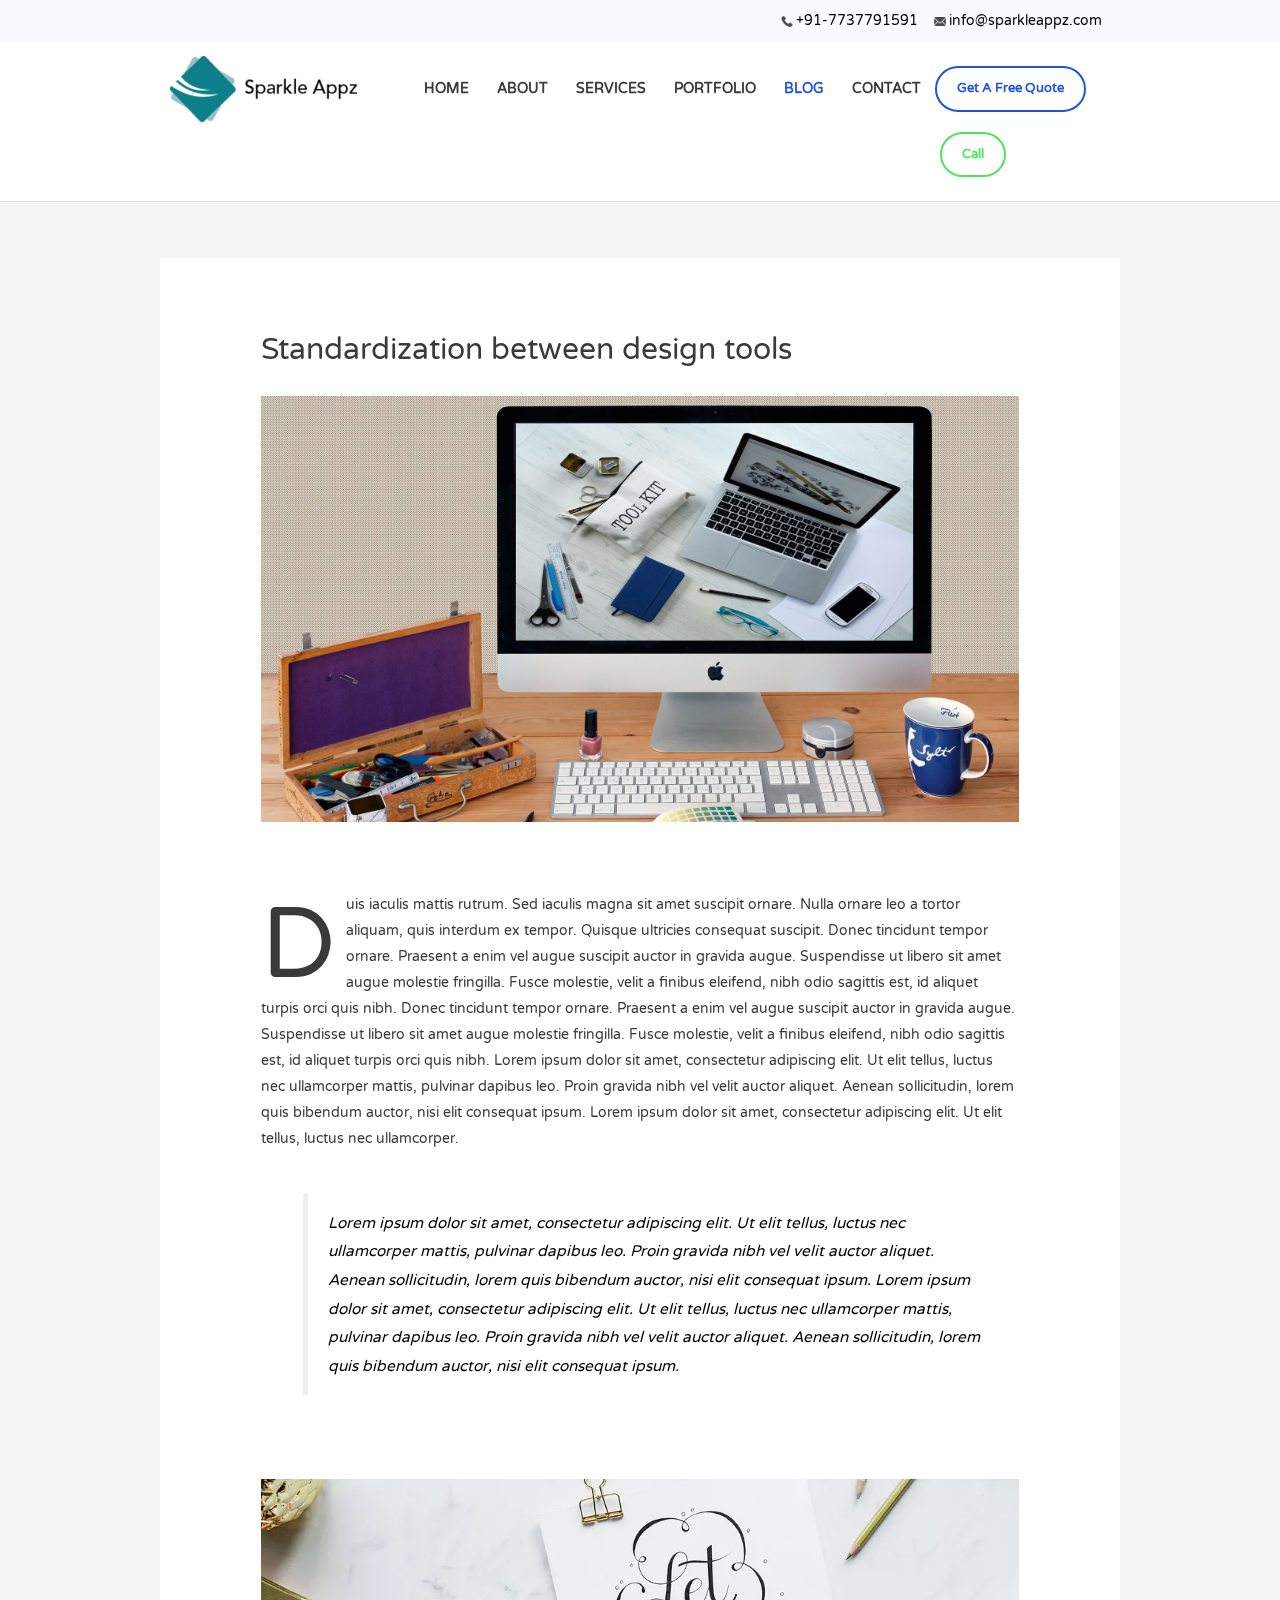
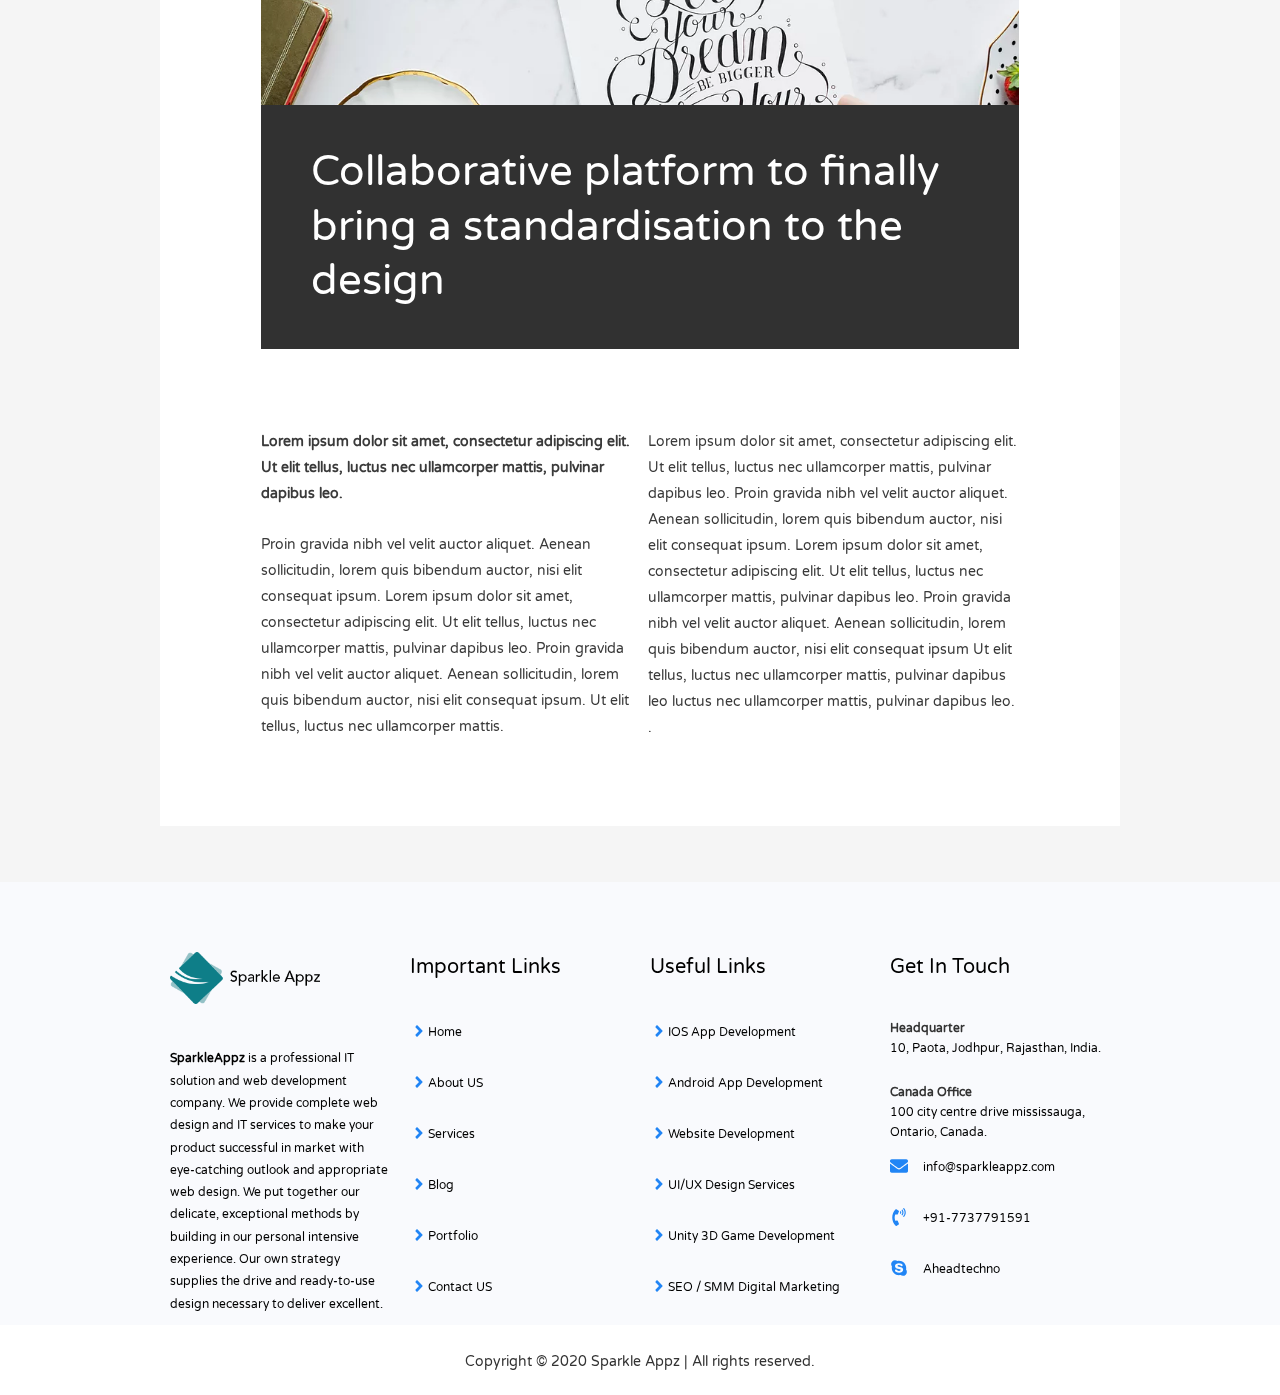
<file: blog-info-yet.html>
<!DOCTYPE html>
<html>
<head>
	<title>Standardization between design tools</title><!-- Кодировка веб-страницы -->
	<meta charset="utf-8">
	<!-- Настройка viewport -->
	<meta name="viewport" content="width=device-width, initial-scale=1, shrink-to-fit=no">
	<link rel="stylesheet" type="text/css" href="style.less" >
	<link rel="stylesheet" type="text/css" href="style.css" >
	<link rel="stylesheet" type="text/css" href="bootstrap.css" >
	<link rel="stylesheet" type="text/css" href="bootstrap-yet.css" >

	<link rel="stylesheet" type="text/css" href="slick.css">
	<link rel="stylesheet" type="text/css" href="slick-theme.css">

	<link rel="stylesheet" href="owl.carousel.min.css">
	<link rel="stylesheet" href="owl.theme.default.min.css">

	<script src="https://code.jquery.com/jquery-2.2.0.min.js" type="text/javascript"></script>
	<script src="slick.js" type="text/javascript" charset="utf-8"></script>

	<link rel="stylesheet" type="text/css" href="animate-2.css" />
	<script src="viewportchecker.js"></script>


	<script type="text/javascript">
		$(document).on('ready', function() {
			$(".center").slick({
				dots: true,
				infinite: true,
				autoplay: true,
				autoplaySpeed: 2000,
				centerMode: true,
				slidesToShow: 5,
				slidesToScroll: 3
			});
		});
	</script>

	<script type="text/javascript">
		$(document).on('ready', function() {
			$(".big-car").slick({
				dots: true,
				infinite: true,
				autoplay: true,
				autoplaySpeed: 1000,
				centerMode: true,
				slidesToShow: 1,
				slidesToScroll: 3
			});
		});
	</script>
</head>
<body class="gridlock">
	<section class="head-line-1">
		<div class="row">
			<div class="layout-cell max-12 desktop-12 tablet-6 mobile-3 min-3" id="social">
				<p><a href="#mailto:info@sparkleappz.com"><img src="img/email_icn.png">info@sparkleappz.com</a></p>
				<p><a href="tel:+91-7737791591"><img src="img/phone_icn.png">+91-7737791591</a></p>
			</div>
		</div>
	</section>

	<section class="main-menu">
		<div class="row">
			<div class="layout-cell max-3 desktop-3 tablet-6 mobile-3 min-3">
				<p><a href="home.html"><img src="img/logo-187x66.png"></a></p>
			</div>

			<div class="layout-cell-2 max-9 desktop-9 tablet-6 mobile-3 min-3">
				<div class="block">
					<ul id="navbar">
						<li class="has-no-submenu has-no-widget">
							<a href="home.html" target="_self">
								Home
							</a>
						</li>
						<li class="has-no-submenu has-no-widget">
							<a href="about.html" target="_self">
								About
							</a>
						</li>
						<li class="has-submenu has-no-widget">
							<p class="no-active">Services</p>
							
							<ul class="submenu-main">
								<li class="submenu">
									<a href="ios-app.html" target="_self">
										iOS App Development
									</a>
								</li>
								<li class="submenu">
									<a href="android_app.html" target="_self">
										Android App Development
									</a>
								</li>
								<li class="submenu">
									<a href="website.html" target="_self">
										Websites Development Services
									</a>
								</li>
								<li class="submenu">
									<a href="unity.html" target="_self">
										Unity 3D Game Development
									</a>
								</li>
								<li class="submenu">
									<a href="digital.html" target="_self">
										Digital Marketing Services
									</a>
								</li>
								<li class="submenu">
									<a href="ui-ux.html" target="_self">
										UI/UX Design Services
									</a>
								</li>
							</ul>
						</li>
						<li class="has-no-submenu has-no-widget">
							<a href="portfolio.html" target="_self">
								Portfolio
							</a>
						</li>

						<li class="current has-no-submenu has-no-widget">
							<a href="blog.html" target="_self">
								Blog
							</a>
						</li>

						<li class="has-no-submenu has-no-widget">
							<a href="contact.html" target="_self">
								Contact
							</a>
						</li>
						<li class="has-no-submenu cirkle">
							<a href="contact.html" target="_self">
								Get A Free Quote 
							</a>
						</li>
						<li class="has-no-submenu cirkle-2">
							<a href="/shipping-and-payment/" target="_self">
								Call 
							</a>
						</li> 
					</ul>							
				</div>
			</div>

		</div>
	</section>


	<section class="blog-info-yet-1">
		<div class="row blog-bg">
			<div class="layout-cell max-12 desktop-12 tablet-6 mobile-3 min-3">
				<h1>Standardization between design tools</h1>
				<p><img class="p-1024" src="imgs/blog-free-img-2.jpg"></p>
				<div class="text-d">
					<p>Duis iaculis mattis rutrum. Sed iaculis magna sit amet suscipit ornare. Nulla ornare leo a tortor aliquam, quis interdum ex tempor. Quisque ultricies consequat suscipit. Donec tincidunt tempor ornare. Praesent a enim vel augue suscipit auctor in gravida augue. Suspendisse ut libero sit amet augue molestie fringilla. Fusce molestie, velit a finibus eleifend, nibh odio sagittis est, id aliquet turpis orci quis nibh. Donec tincidunt tempor ornare. Praesent a enim vel augue suscipit auctor in gravida augue. Suspendisse ut libero sit amet augue molestie fringilla. Fusce molestie, velit a finibus eleifend, nibh odio sagittis est, id aliquet turpis orci quis nibh. Lorem ipsum dolor sit amet, consectetur adipiscing elit. Ut elit tellus, luctus nec ullamcorper mattis, pulvinar dapibus leo. Proin gravida nibh vel velit auctor aliquet. Aenean sollicitudin, lorem quis bibendum auctor, nisi elit consequat ipsum. Lorem ipsum dolor sit amet, consectetur adipiscing elit. Ut elit tellus, luctus nec ullamcorper.</p>
				</div>

				<blockquote class="bl">
					<p>Lorem ipsum dolor sit amet, consectetur adipiscing elit. Ut elit tellus, luctus nec ullamcorper mattis, pulvinar dapibus leo. Proin gravida nibh vel velit auctor aliquet. Aenean sollicitudin, lorem quis bibendum auctor, nisi elit consequat ipsum. Lorem ipsum dolor sit amet, consectetur adipiscing elit. Ut elit tellus, luctus nec ullamcorper mattis, pulvinar dapibus leo. Proin gravida nibh vel velit auctor aliquet. Aenean sollicitudin, lorem quis bibendum auctor, nisi elit consequat ipsum.</p>
				</blockquote>


				<p><img src="imgs/pic04-free-img.webp"></p>
				<div class="blog-info-yet-h2">
					<h2>Collaborative platform to finally bring a standardisation to the design</h2>
				</div>
			</div>

				<div class="text-down max-6 desktop-6 tablet-3 mobile-3 min-3">
					<p class="ots"><strong>Lorem ipsum dolor sit amet, consectetur adipiscing elit. Ut elit tellus, luctus nec ullamcorper mattis, pulvinar dapibus leo.</strong> </p>
					<p>Proin gravida nibh vel velit auctor aliquet. Aenean sollicitudin, lorem quis bibendum auctor, nisi elit consequat ipsum. Lorem ipsum dolor sit amet, consectetur adipiscing elit. Ut elit tellus, luctus nec ullamcorper mattis, pulvinar dapibus leo. Proin gravida nibh vel velit auctor aliquet. Aenean sollicitudin, lorem quis bibendum auctor, nisi elit consequat ipsum. Ut elit tellus, luctus nec ullamcorper mattis.</p>
				</div>

				<div class="text-down max-6 desktop-6 tablet-3 mobile-3 min-3">
					<p>Lorem ipsum dolor sit amet, consectetur adipiscing elit. Ut elit tellus, luctus nec ullamcorper mattis, pulvinar dapibus leo. Proin gravida nibh vel velit auctor aliquet. Aenean sollicitudin, lorem quis bibendum auctor, nisi elit consequat ipsum. Lorem ipsum dolor sit amet, consectetur adipiscing elit. Ut elit tellus, luctus nec ullamcorper mattis, pulvinar dapibus leo. Proin gravida nibh vel velit auctor aliquet. Aenean sollicitudin, lorem quis bibendum auctor, nisi elit consequat ipsum Ut elit tellus, luctus nec ullamcorper mattis, pulvinar dapibus leo luctus nec ullamcorper mattis, pulvinar dapibus leo.  .</p>
				</div>
		</div>
	</section>


<section class="footer">
	<div class="row">
		<div class="bl-1 layout-cell max-3 desktop-3 tablet-3 mobile-3 min-3">
			<p><img src="img/logo.png"></p>
			<p><a href="#">SparkleAppz</a> is a professional IT solution and web development company. We provide complete web design and IT services to make your product successful in market with eye-catching outlook and appropriate web design. We put together our delicate, exceptional methods by building in our personal intensive experience. Our own strategy supplies the drive and ready-to-use design necessary to deliver excellent.</p>
		</div>

		<div class="bl-2 layout-cell max-3 desktop-3 tablet-3 mobile-3 min-3">
			<h2>Important Links</h2>
			<p><svg xmlns="http://www.w3.org/2000/svg" class="icon-foot-1" fill="#ffffff" width="18" height="18" viewBox="0 0 256 512"><path d="M224.3 273l-136 136c-9.4 9.4-24.6 9.4-33.9 0l-22.6-22.6c-9.4-9.4-9.4-24.6 0-33.9l96.4-96.4-96.4-96.4c-9.4-9.4-9.4-24.6 0-33.9L54.3 103c9.4-9.4 24.6-9.4 33.9 0l136 136c9.5 9.4 9.5 24.6.1 34z"></path></svg><a href="home.html">Home</a></p>
			<p><svg xmlns="http://www.w3.org/2000/svg" class="icon-foot-1" fill="#ffffff" width="18" height="18" viewBox="0 0 256 512"><path d="M224.3 273l-136 136c-9.4 9.4-24.6 9.4-33.9 0l-22.6-22.6c-9.4-9.4-9.4-24.6 0-33.9l96.4-96.4-96.4-96.4c-9.4-9.4-9.4-24.6 0-33.9L54.3 103c9.4-9.4 24.6-9.4 33.9 0l136 136c9.5 9.4 9.5 24.6.1 34z"></path></svg><a href="about.html">About US</a></p>
			<p><svg xmlns="http://www.w3.org/2000/svg" class="icon-foot-1" fill="#ffffff" width="18" height="18" viewBox="0 0 256 512"><path d="M224.3 273l-136 136c-9.4 9.4-24.6 9.4-33.9 0l-22.6-22.6c-9.4-9.4-9.4-24.6 0-33.9l96.4-96.4-96.4-96.4c-9.4-9.4-9.4-24.6 0-33.9L54.3 103c9.4-9.4 24.6-9.4 33.9 0l136 136c9.5 9.4 9.5 24.6.1 34z"></path></svg><a href="#">Services</a></p>
			<p><svg xmlns="http://www.w3.org/2000/svg" class="icon-foot-1" fill="#ffffff" width="18" height="18" viewBox="0 0 256 512"><path d="M224.3 273l-136 136c-9.4 9.4-24.6 9.4-33.9 0l-22.6-22.6c-9.4-9.4-9.4-24.6 0-33.9l96.4-96.4-96.4-96.4c-9.4-9.4-9.4-24.6 0-33.9L54.3 103c9.4-9.4 24.6-9.4 33.9 0l136 136c9.5 9.4 9.5 24.6.1 34z"></path></svg><a href="blog.html">Blog</a></p>
			<p><svg xmlns="http://www.w3.org/2000/svg" class="icon-foot-1" fill="#ffffff" width="18" height="18" viewBox="0 0 256 512"><path d="M224.3 273l-136 136c-9.4 9.4-24.6 9.4-33.9 0l-22.6-22.6c-9.4-9.4-9.4-24.6 0-33.9l96.4-96.4-96.4-96.4c-9.4-9.4-9.4-24.6 0-33.9L54.3 103c9.4-9.4 24.6-9.4 33.9 0l136 136c9.5 9.4 9.5 24.6.1 34z"></path></svg><a href="portfolio.html">Portfolio</a></p>
			<p><svg xmlns="http://www.w3.org/2000/svg" class="icon-foot-1" fill="#ffffff" width="18" height="18" viewBox="0 0 256 512"><path d="M224.3 273l-136 136c-9.4 9.4-24.6 9.4-33.9 0l-22.6-22.6c-9.4-9.4-9.4-24.6 0-33.9l96.4-96.4-96.4-96.4c-9.4-9.4-9.4-24.6 0-33.9L54.3 103c9.4-9.4 24.6-9.4 33.9 0l136 136c9.5 9.4 9.5 24.6.1 34z"></path></svg><a href="contact.html">Contact US</a></p>
		</div>

		<div class="bl-2 layout-cell max-3 desktop-3 tablet-3 mobile-3 min-3">
			<h2>Useful Links</h2>
			<p><svg xmlns="http://www.w3.org/2000/svg" class="icon-foot-1" fill="#ffffff" width="18" height="18" viewBox="0 0 256 512"><path d="M224.3 273l-136 136c-9.4 9.4-24.6 9.4-33.9 0l-22.6-22.6c-9.4-9.4-9.4-24.6 0-33.9l96.4-96.4-96.4-96.4c-9.4-9.4-9.4-24.6 0-33.9L54.3 103c9.4-9.4 24.6-9.4 33.9 0l136 136c9.5 9.4 9.5 24.6.1 34z"></path></svg><a href="ios-app.html">IOS App Development</a></p>
			<p><svg xmlns="http://www.w3.org/2000/svg" class="icon-foot-1" fill="#ffffff" width="18" height="18" viewBox="0 0 256 512"><path d="M224.3 273l-136 136c-9.4 9.4-24.6 9.4-33.9 0l-22.6-22.6c-9.4-9.4-9.4-24.6 0-33.9l96.4-96.4-96.4-96.4c-9.4-9.4-9.4-24.6 0-33.9L54.3 103c9.4-9.4 24.6-9.4 33.9 0l136 136c9.5 9.4 9.5 24.6.1 34z"></path></svg><a href="android_app.html">Android App Development</a></p>
			<p><svg xmlns="http://www.w3.org/2000/svg" class="icon-foot-1" fill="#ffffff" width="18" height="18" viewBox="0 0 256 512"><path d="M224.3 273l-136 136c-9.4 9.4-24.6 9.4-33.9 0l-22.6-22.6c-9.4-9.4-9.4-24.6 0-33.9l96.4-96.4-96.4-96.4c-9.4-9.4-9.4-24.6 0-33.9L54.3 103c9.4-9.4 24.6-9.4 33.9 0l136 136c9.5 9.4 9.5 24.6.1 34z"></path></svg><a href="website.html">Website Development</a></p>
			<p><svg xmlns="http://www.w3.org/2000/svg" class="icon-foot-1" fill="#ffffff" width="18" height="18" viewBox="0 0 256 512"><path d="M224.3 273l-136 136c-9.4 9.4-24.6 9.4-33.9 0l-22.6-22.6c-9.4-9.4-9.4-24.6 0-33.9l96.4-96.4-96.4-96.4c-9.4-9.4-9.4-24.6 0-33.9L54.3 103c9.4-9.4 24.6-9.4 33.9 0l136 136c9.5 9.4 9.5 24.6.1 34z"></path></svg><a href="ui-ux.html">UI/UX Design Services</a></p>
			<p><svg xmlns="http://www.w3.org/2000/svg" class="icon-foot-1" fill="#ffffff" width="18" height="18" viewBox="0 0 256 512"><path d="M224.3 273l-136 136c-9.4 9.4-24.6 9.4-33.9 0l-22.6-22.6c-9.4-9.4-9.4-24.6 0-33.9l96.4-96.4-96.4-96.4c-9.4-9.4-9.4-24.6 0-33.9L54.3 103c9.4-9.4 24.6-9.4 33.9 0l136 136c9.5 9.4 9.5 24.6.1 34z"></path></svg><a href="unity.html">Unity 3D Game Development</a></p>
			<p><svg xmlns="http://www.w3.org/2000/svg" class="icon-foot-1" fill="#ffffff" width="18" height="18" viewBox="0 0 256 512"><path d="M224.3 273l-136 136c-9.4 9.4-24.6 9.4-33.9 0l-22.6-22.6c-9.4-9.4-9.4-24.6 0-33.9l96.4-96.4-96.4-96.4c-9.4-9.4-9.4-24.6 0-33.9L54.3 103c9.4-9.4 24.6-9.4 33.9 0l136 136c9.5 9.4 9.5 24.6.1 34z"></path></svg><a href="digital.html">SEO / SMM Digital Marketing</a></p>
		</div>

		<div class="bl-3 layout-cell max-3 desktop-3 tablet-3 mobile-3 min-3">
			<h2>Get In Touch</h2>
			<p><strong>Headquarter</strong></p>
			<p><a href="#">10, Paota, Jodhpur, Rajasthan, India.</a></p>
			<p class="ots"><strong>Canada Office</strong></p>
			<p><a href="#">100 city centre drive mississauga, Ontario, Canada.</a></p>

			<div class="more-info">
				<p><svg xmlns="http://www.w3.org/2000/svg" class="icon-foot-2" fill="#ffffff" width="18" height="18" viewBox="0 0 512 512"><path d="M502.3 190.8c3.9-3.1 9.7-.2 9.7 4.7V400c0 26.5-21.5 48-48 48H48c-26.5 0-48-21.5-48-48V195.6c0-5 5.7-7.8 9.7-4.7 22.4 17.4 52.1 39.5 154.1 113.6 21.1 15.4 56.7 47.8 92.2 47.6 35.7.3 72-32.8 92.3-47.6 102-74.1 131.6-96.3 154-113.7zM256 320c23.2.4 56.6-29.2 73.4-41.4 132.7-96.3 142.8-104.7 173.4-128.7 5.8-4.5 9.2-11.5 9.2-18.9v-19c0-26.5-21.5-48-48-48H48C21.5 64 0 85.5 0 112v19c0 7.4 3.4 14.3 9.2 18.9 30.6 23.9 40.7 32.4 173.4 128.7 16.8 12.2 50.2 41.8 73.4 41.4z"></path></svg><a href="#">info@sparkleappz.com</a></p>
				<p><svg xmlns="http://www.w3.org/2000/svg" class="icon-foot-2" fill="#ffffff" width="18" height="18" viewBox="0 0 384 512"><path d="M97.333 506.966c-129.874-129.874-129.681-340.252 0-469.933 5.698-5.698 14.527-6.632 21.263-2.422l64.817 40.513a17.187 17.187 0 0 1 6.849 20.958l-32.408 81.021a17.188 17.188 0 0 1-17.669 10.719l-55.81-5.58c-21.051 58.261-20.612 122.471 0 179.515l55.811-5.581a17.188 17.188 0 0 1 17.669 10.719l32.408 81.022a17.188 17.188 0 0 1-6.849 20.958l-64.817 40.513a17.19 17.19 0 0 1-21.264-2.422zM247.126 95.473c11.832 20.047 11.832 45.008 0 65.055-3.95 6.693-13.108 7.959-18.718 2.581l-5.975-5.726c-3.911-3.748-4.793-9.622-2.261-14.41a32.063 32.063 0 0 0 0-29.945c-2.533-4.788-1.65-10.662 2.261-14.41l5.975-5.726c5.61-5.378 14.768-4.112 18.718 2.581zm91.787-91.187c60.14 71.604 60.092 175.882 0 247.428-4.474 5.327-12.53 5.746-17.552.933l-5.798-5.557c-4.56-4.371-4.977-11.529-.93-16.379 49.687-59.538 49.646-145.933 0-205.422-4.047-4.85-3.631-12.008.93-16.379l5.798-5.557c5.022-4.813 13.078-4.394 17.552.933zm-45.972 44.941c36.05 46.322 36.108 111.149 0 157.546-4.39 5.641-12.697 6.251-17.856 1.304l-5.818-5.579c-4.4-4.219-4.998-11.095-1.285-15.931 26.536-34.564 26.534-82.572 0-117.134-3.713-4.836-3.115-11.711 1.285-15.931l5.818-5.579c5.159-4.947 13.466-4.337 17.856 1.304z"></path></svg><a href="#">+91-7737791591</a></p>
				<p><svg xmlns="http://www.w3.org/2000/svg" class="icon-foot-2" fill="#ffffff" width="18" height="18" viewBox="0 0 448 512"><path d="M424.7 299.8c2.9-14 4.7-28.9 4.7-43.8 0-113.5-91.9-205.3-205.3-205.3-14.9 0-29.7 1.7-43.8 4.7C161.3 40.7 137.7 32 112 32 50.2 32 0 82.2 0 144c0 25.7 8.7 49.3 23.3 68.2-2.9 14-4.7 28.9-4.7 43.8 0 113.5 91.9 205.3 205.3 205.3 14.9 0 29.7-1.7 43.8-4.7 19 14.6 42.6 23.3 68.2 23.3 61.8 0 112-50.2 112-112 .1-25.6-8.6-49.2-23.2-68.1zm-194.6 91.5c-65.6 0-120.5-29.2-120.5-65 0-16 9-30.6 29.5-30.6 31.2 0 34.1 44.9 88.1 44.9 25.7 0 42.3-11.4 42.3-26.3 0-18.7-16-21.6-42-28-62.5-15.4-117.8-22-117.8-87.2 0-59.2 58.6-81.1 109.1-81.1 55.1 0 110.8 21.9 110.8 55.4 0 16.9-11.4 31.8-30.3 31.8-28.3 0-29.2-33.5-75-33.5-25.7 0-42 7-42 22.5 0 19.8 20.8 21.8 69.1 33 41.4 9.3 90.7 26.8 90.7 77.6 0 59.1-57.1 86.5-112 86.5z"></path></svg><a href="#">Aheadtechno</a></p>
			</div>
		</div>
	</div>
</section>


<section class="last-line">
	<div class="row">
		<div class="layout-cell max-12 desktop-12 tablet-6 mobile-3 min-3">
			<p>Copyright © 2020 Sparkle Appz | All rights reserved.</p>
		</div>
	</div>

</section>
</body>
</html>
</file>
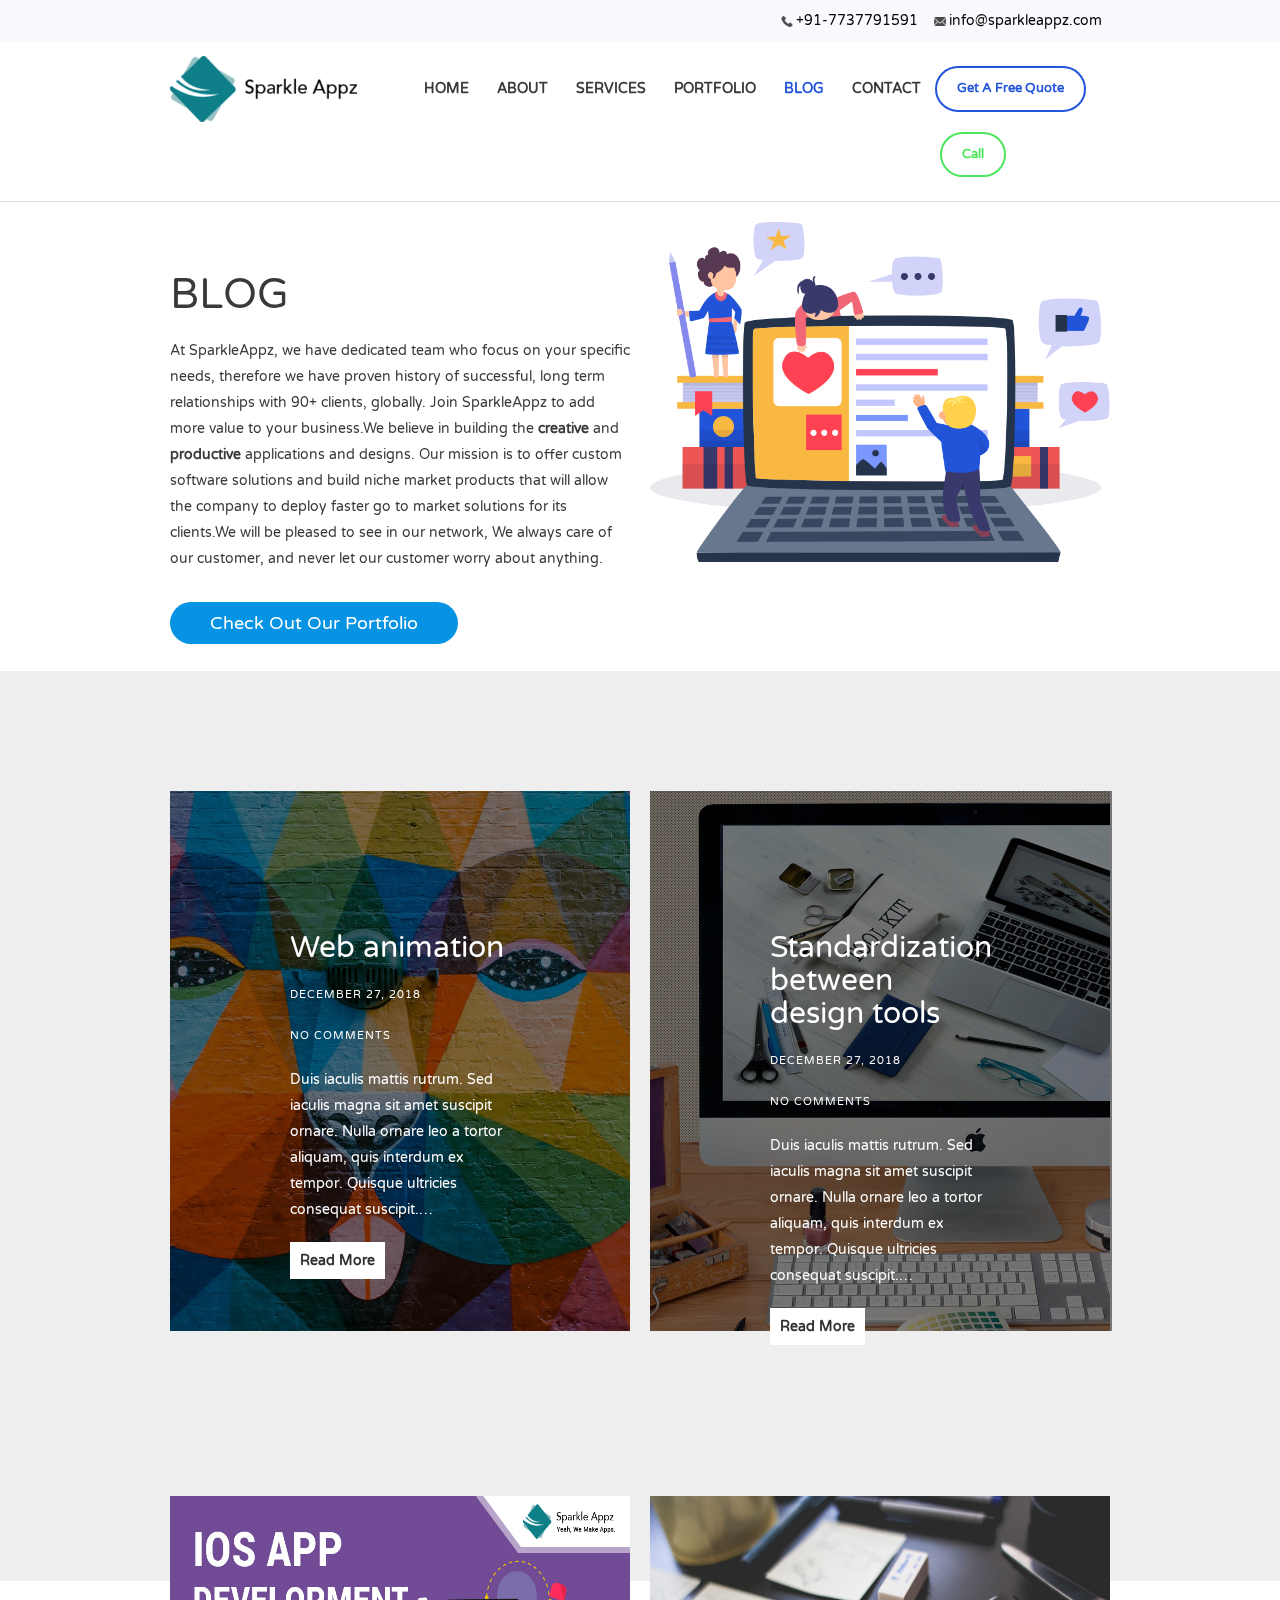
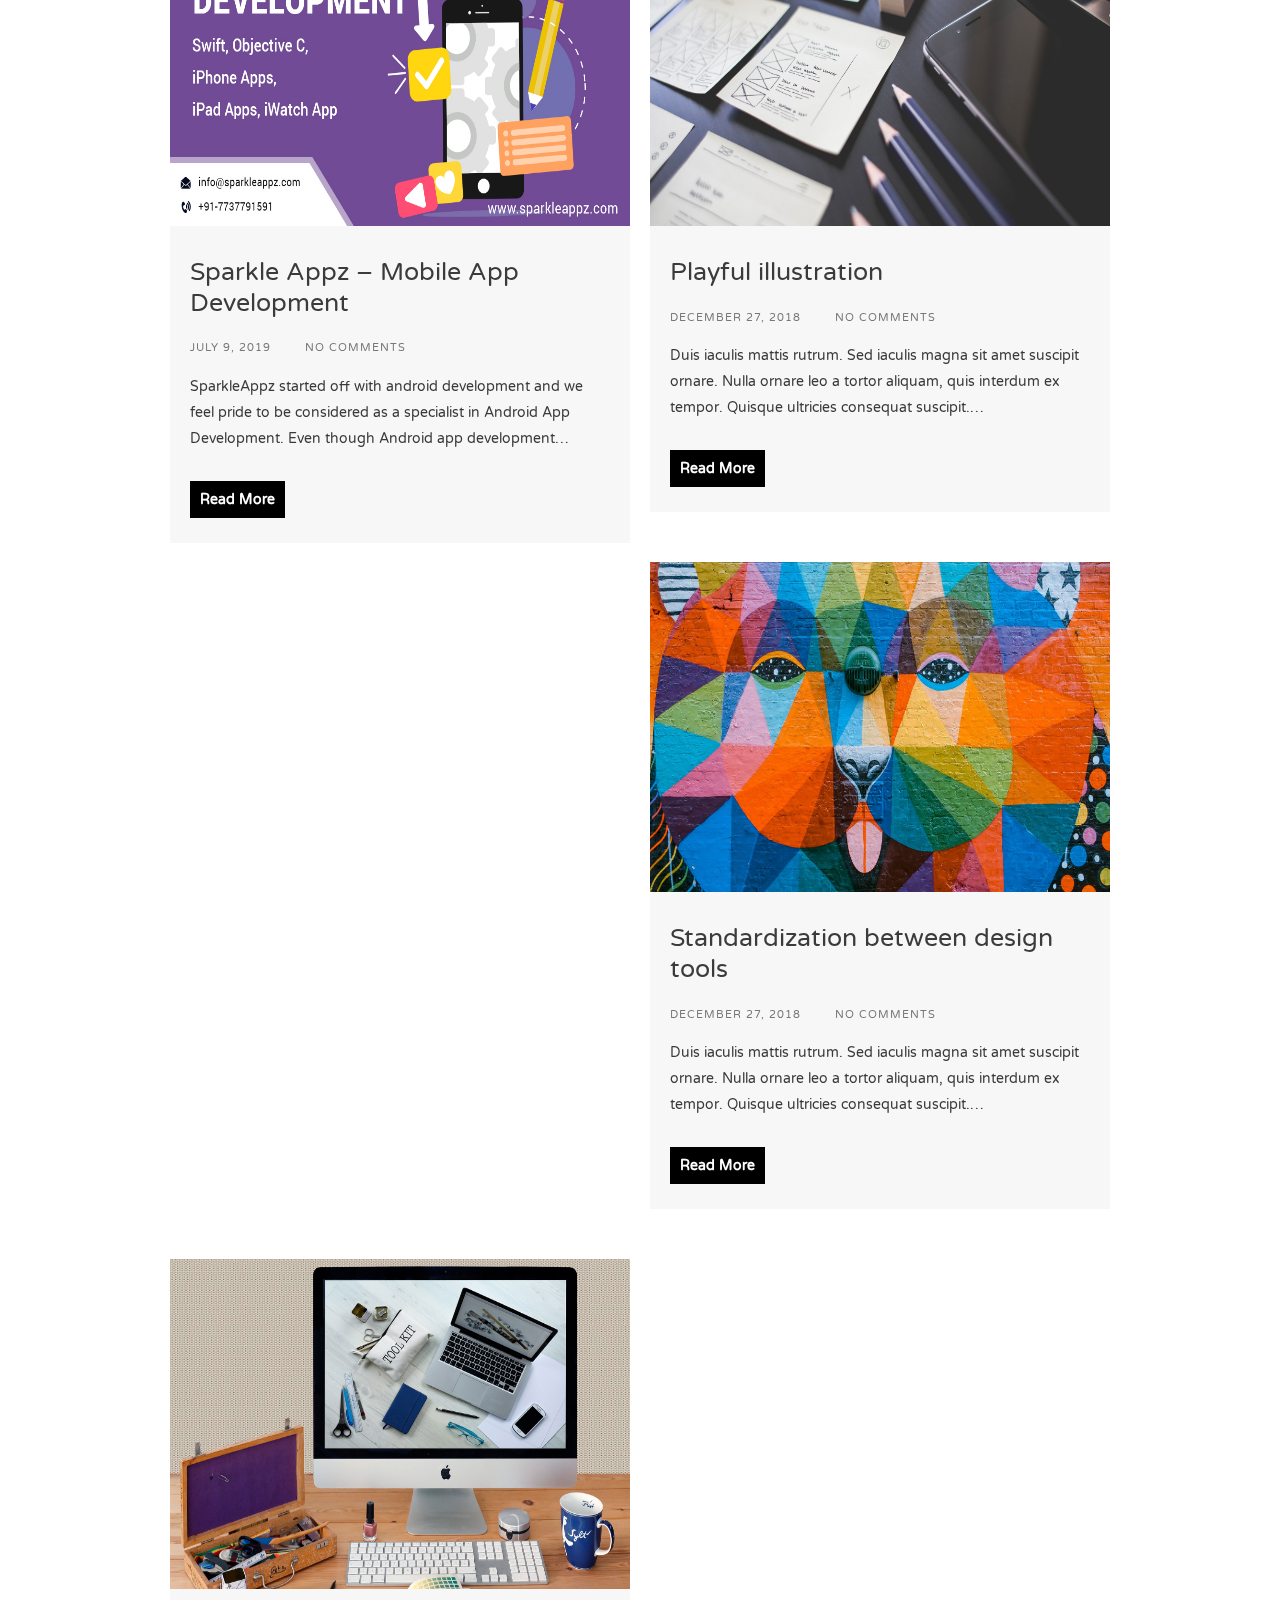
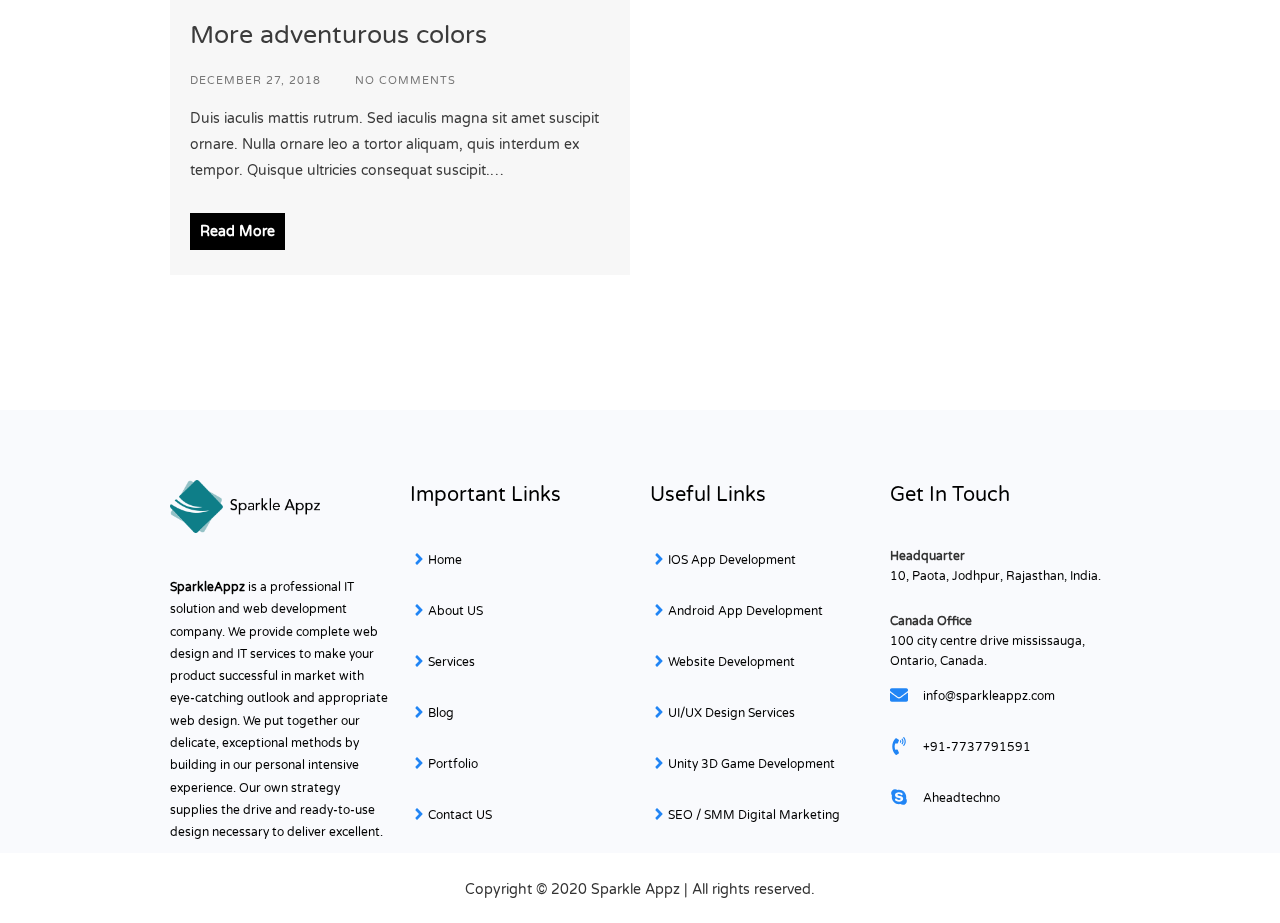
<file: blog.html>
<!DOCTYPE html>
<html>
<head>
	<title>BLOG</title>
	<!-- Кодировка веб-страницы -->
	<meta charset="utf-8">
	<!-- Настройка viewport -->
	<meta name="viewport" content="width=device-width, initial-scale=1, shrink-to-fit=no">
	<link rel="stylesheet" type="text/css" href="style.less" >
	<link rel="stylesheet" type="text/css" href="style.css" >
	<link rel="stylesheet" type="text/css" href="bootstrap.css" >
	<link rel="stylesheet" type="text/css" href="bootstrap-yet.css" >

	<link rel="stylesheet" type="text/css" href="slick.css">
	<link rel="stylesheet" type="text/css" href="slick-theme.css">

	<link rel="stylesheet" href="owl.carousel.min.css">
	<link rel="stylesheet" href="owl.theme.default.min.css">

	<script src="https://code.jquery.com/jquery-2.2.0.min.js" type="text/javascript"></script>
	<script src="slick.js" type="text/javascript" charset="utf-8"></script>

	<link rel="stylesheet" type="text/css" href="animate-2.css" />
	<script src="viewportchecker.js"></script>


	<script type="text/javascript">
		$(document).on('ready', function() {
			$(".center").slick({
				dots: true,
				infinite: true,
				autoplay: true,
				autoplaySpeed: 2000,
				centerMode: true,
				slidesToShow: 5,
				slidesToScroll: 3
			});
		});
	</script>

	<script type="text/javascript">
		$(document).on('ready', function() {
			$(".big-car").slick({
				dots: true,
				infinite: true,
				autoplay: true,
				autoplaySpeed: 1000,
				centerMode: true,
				slidesToShow: 1,
				slidesToScroll: 3
			});
		});
	</script>
</head>
<body class="gridlock">
	<section class="head-line-1">
		<div class="row">
			<div class="layout-cell max-12 desktop-12 tablet-6 mobile-3 min-3" id="social">
				<p><a href="#mailto:info@sparkleappz.com"><img src="img/email_icn.png">info@sparkleappz.com</a></p>
				<p><a href="tel:+91-7737791591"><img src="img/phone_icn.png">+91-7737791591</a></p>
			</div>
		</div>
	</section>

	<section class="main-menu">
		<div class="row">
			<div class="layout-cell max-3 desktop-3 tablet-6 mobile-3 min-3">
				<p><a href="home.html"><img src="img/logo-187x66.png"></a></p>
			</div>

			<div class="layout-cell-2 max-9 desktop-9 tablet-6 mobile-3 min-3">
				<div class="block">
					<ul id="navbar">
						<li class="has-no-submenu has-no-widget">
							<a href="home.html" target="_self">
								Home
							</a>
						</li>
						<li class="has-no-submenu has-no-widget">
							<a href="about.html" target="_self">
								About
							</a>
						</li>
						<li class="has-submenu has-no-widget">
							<p class="no-active">Services</p>
							
							<ul class="submenu-main">
								<li class="submenu">
									<a href="ios-app.html" target="_self">
										iOS App Development
									</a>
								</li>
								<li class="submenu">
									<a href="android_app.html" target="_self">
										Android App Development
									</a>
								</li>
								<li class="submenu">
									<a href="website.html" target="_self">
										Websites Development Services
									</a>
								</li>
								<li class="submenu">
									<a href="unity.html" target="_self">
										Unity 3D Game Development
									</a>
								</li>
								<li class="submenu">
									<a href="digital.html" target="_self">
										Digital Marketing Services
									</a>
								</li>
								<li class="submenu">
									<a href="ui-ux.html" target="_self">
										UI/UX Design Services
									</a>
								</li>
							</ul>
						</li>
						<li class="has-no-submenu has-no-widget">
							<a href="portfolio.html" target="_self">
								Portfolio
							</a>
						</li>

						<li class="current has-no-submenu has-no-widget">
							<a href="blog.html" target="_self">
								Blog
							</a>
						</li>

						<li class="has-no-submenu has-no-widget">
							<a href="contact.html" target="_self">
								Contact
							</a>
						</li>
						<li class="has-no-submenu cirkle">
							<a href="contact.html" target="_self">
								Get A Free Quote 
							</a>
						</li>
						<li class="has-no-submenu cirkle-2">
							<a href="/shipping-and-payment/" target="_self">
								Call 
							</a>
						</li> 
					</ul>							
				</div>
			</div>

		</div>
	</section>


	<section class="blog-1">
		<div class="row">
			<div class="layout-cell max-6 desktop-6 tablet-3 mobile-3 min-3">
				<h1>BLOG</h1>
				<p>At SparkleAppz, we have dedicated team who focus on your specific needs, therefore we have proven history of successful, long term relationships with 90+ clients, globally. Join SparkleAppz to add more value to your business.We believe in building the <strong>creative</strong> and <strong>productive</strong> applications and designs. Our mission is to offer custom software solutions and build niche market products that will allow the company to deploy faster go to market solutions for its clients.We will be pleased to see in our network, We always care of our customer, and never let our customer worry about anything.</p>
			</div>
			<div class="layout-cell max-6 desktop-6 tablet-3 mobile-3 min-3">
				<p><img src="imgs/blog_img.png"></p>
			</div>

			<div class="layout max-12 desktop-12 tablet-6 mobile-3 min-3">
				<p><a href="portfolio.html">Check Out Our Portfolio</a></p>
			</div>
		</div>
	</section>



	<section class="blog-2">
		<div class="row">
			<div class="layout-cell max-6 desktop-6 tablet-3 mobile-3 min-3">
				<p class="no-otst"><img src="imgs/blog-free-img-1.jpg"></p>
				<div class="info">
					<h3><a href="blog-info-yet.html">Web animation</a></h3>
					<p class="inline-bl">DECEMBER 27, 2018</p>
					<p class="inline-bl">NO COMMENTS</p>
					<p>Duis iaculis mattis rutrum. Sed iaculis magna sit amet suscipit ornare. Nulla ornare leo a tortor aliquam, quis interdum ex tempor. Quisque ultricies consequat suscipit.…</p>
					<p class="button"><a href="blog-info-yet.html">Read More</a></p>					
				</div>
			</div>

			<div class="layout-cell max-6 desktop-6 tablet-3 mobile-3 min-3">
				<p class="no-otst"><img src="imgs/blog-free-img-2.jpg"></p>
				<div class="info">
					<h3><a href="blog-info-yet.html">Standardization between design tools</a></h3>
					<p class="inline-bl">DECEMBER 27, 2018</p>
					<p class="inline-bl">NO COMMENTS</p>
					<p>Duis iaculis mattis rutrum. Sed iaculis magna sit amet suscipit ornare. Nulla ornare leo a tortor aliquam, quis interdum ex tempor. Quisque ultricies consequat suscipit.…</p>
					<p class="button"><a href="blog-info-yet.html">Read More</a></p>					
				</div>
			</div>
		</div>
	</section>


	<section class="blog-3">
		<div class="row">
			<div class="layout-cell max-6 desktop-6 tablet-3 mobile-3 min-3">
				<p class="no-otst"><a href="blog-info-yet.html"><img src="imgs/block-blog-1.jpg"></a></p>
				<div class="info">
					<h3><a href="blog-info-yet.html">Sparkle Appz – Mobile App Development</a></h3>
					<p class="inline-bl">JULY 9, 2019 </p>
					<p class="inline-bl">NO COMMENTS</p>
					<p class="text">SparkleAppz started off with android development and we feel pride to be considered as a specialist in Android App Development. Even though Android app development…</p>
					<p class="button"><a href="blog-info-yet.html">Read More</a></p>	
				</div>
			</div>

						<div class="layout-cell max-6 desktop-6 tablet-3 mobile-3 min-3">
				<p class="no-otst"><a href="blog-info-yet.html"><img src="imgs/block-blog-2.jpg"></a></p>
				<div class="info">
					<h3><a href="blog-info-yet.html">Playful illustration</a></h3>
					<p class="inline-bl">DECEMBER 27, 2018  </p>
					<p class="inline-bl">NO COMMENTS</p>
					<p class="text">Duis iaculis mattis rutrum. Sed iaculis magna sit amet suscipit ornare. Nulla ornare leo a tortor aliquam, quis interdum ex tempor. Quisque ultricies consequat suscipit.…</p>
					<p class="button"><a href="blog-info-yet.html">Read More</a></p>	
				</div>
			</div>

									<div class="layout-cell max-6 desktop-6 tablet-3 mobile-3 min-3">
				<p class="no-otst"><a href="blog-info-yet.html"><img src="imgs/blog-free-img-1.jpg"></a></p>
				<div class="info">
					<h3><a href="blog-info-yet.html">Standardization between design tools</a></h3>
					<p class="inline-bl">DECEMBER 27, 2018  </p>
					<p class="inline-bl">NO COMMENTS</p>
					<p class="text">Duis iaculis mattis rutrum. Sed iaculis magna sit amet suscipit ornare. Nulla ornare leo a tortor aliquam, quis interdum ex tempor. Quisque ultricies consequat suscipit.…</p>
					<p class="button"><a href="blog-info-yet.html">Read More</a></p>	
				</div>
			</div>

												<div class="layout-cell max-6 desktop-6 tablet-3 mobile-3 min-3">
				<p class="no-otst"><a href="blog-info-yet.html"><img src="imgs/blog-free-img-2.jpg"></a></p>
				<div class="info">
					<h3><a href="blog-info-yet.html">More adventurous colors</a></h3>
					<p class="inline-bl">DECEMBER 27, 2018  </p>
					<p class="inline-bl">NO COMMENTS</p>
					<p class="text">Duis iaculis mattis rutrum. Sed iaculis magna sit amet suscipit ornare. Nulla ornare leo a tortor aliquam, quis interdum ex tempor. Quisque ultricies consequat suscipit.…</p>
					<p class="button"><a href="blog-info-yet.html">Read More</a></p>	
				</div>
			</div>
		</div>
	</section>

<section class="footer">
	<div class="row">
		<div class="bl-1 layout-cell max-3 desktop-3 tablet-3 mobile-3 min-3">
			<p><img src="img/logo.png"></p>
			<p><a href="#">SparkleAppz</a> is a professional IT solution and web development company. We provide complete web design and IT services to make your product successful in market with eye-catching outlook and appropriate web design. We put together our delicate, exceptional methods by building in our personal intensive experience. Our own strategy supplies the drive and ready-to-use design necessary to deliver excellent.</p>
		</div>

		<div class="bl-2 layout-cell max-3 desktop-3 tablet-3 mobile-3 min-3">
			<h2>Important Links</h2>
			<p><svg xmlns="http://www.w3.org/2000/svg" class="icon-foot-1" fill="#ffffff" width="18" height="18" viewBox="0 0 256 512"><path d="M224.3 273l-136 136c-9.4 9.4-24.6 9.4-33.9 0l-22.6-22.6c-9.4-9.4-9.4-24.6 0-33.9l96.4-96.4-96.4-96.4c-9.4-9.4-9.4-24.6 0-33.9L54.3 103c9.4-9.4 24.6-9.4 33.9 0l136 136c9.5 9.4 9.5 24.6.1 34z"></path></svg><a href="home.html">Home</a></p>
			<p><svg xmlns="http://www.w3.org/2000/svg" class="icon-foot-1" fill="#ffffff" width="18" height="18" viewBox="0 0 256 512"><path d="M224.3 273l-136 136c-9.4 9.4-24.6 9.4-33.9 0l-22.6-22.6c-9.4-9.4-9.4-24.6 0-33.9l96.4-96.4-96.4-96.4c-9.4-9.4-9.4-24.6 0-33.9L54.3 103c9.4-9.4 24.6-9.4 33.9 0l136 136c9.5 9.4 9.5 24.6.1 34z"></path></svg><a href="about.html">About US</a></p>
			<p><svg xmlns="http://www.w3.org/2000/svg" class="icon-foot-1" fill="#ffffff" width="18" height="18" viewBox="0 0 256 512"><path d="M224.3 273l-136 136c-9.4 9.4-24.6 9.4-33.9 0l-22.6-22.6c-9.4-9.4-9.4-24.6 0-33.9l96.4-96.4-96.4-96.4c-9.4-9.4-9.4-24.6 0-33.9L54.3 103c9.4-9.4 24.6-9.4 33.9 0l136 136c9.5 9.4 9.5 24.6.1 34z"></path></svg><a href="#">Services</a></p>
			<p><svg xmlns="http://www.w3.org/2000/svg" class="icon-foot-1" fill="#ffffff" width="18" height="18" viewBox="0 0 256 512"><path d="M224.3 273l-136 136c-9.4 9.4-24.6 9.4-33.9 0l-22.6-22.6c-9.4-9.4-9.4-24.6 0-33.9l96.4-96.4-96.4-96.4c-9.4-9.4-9.4-24.6 0-33.9L54.3 103c9.4-9.4 24.6-9.4 33.9 0l136 136c9.5 9.4 9.5 24.6.1 34z"></path></svg><a href="blog.html">Blog</a></p>
			<p><svg xmlns="http://www.w3.org/2000/svg" class="icon-foot-1" fill="#ffffff" width="18" height="18" viewBox="0 0 256 512"><path d="M224.3 273l-136 136c-9.4 9.4-24.6 9.4-33.9 0l-22.6-22.6c-9.4-9.4-9.4-24.6 0-33.9l96.4-96.4-96.4-96.4c-9.4-9.4-9.4-24.6 0-33.9L54.3 103c9.4-9.4 24.6-9.4 33.9 0l136 136c9.5 9.4 9.5 24.6.1 34z"></path></svg><a href="portfolio.html">Portfolio</a></p>
			<p><svg xmlns="http://www.w3.org/2000/svg" class="icon-foot-1" fill="#ffffff" width="18" height="18" viewBox="0 0 256 512"><path d="M224.3 273l-136 136c-9.4 9.4-24.6 9.4-33.9 0l-22.6-22.6c-9.4-9.4-9.4-24.6 0-33.9l96.4-96.4-96.4-96.4c-9.4-9.4-9.4-24.6 0-33.9L54.3 103c9.4-9.4 24.6-9.4 33.9 0l136 136c9.5 9.4 9.5 24.6.1 34z"></path></svg><a href="contact.html">Contact US</a></p>
		</div>

		<div class="bl-2 layout-cell max-3 desktop-3 tablet-3 mobile-3 min-3">
			<h2>Useful Links</h2>
			<p><svg xmlns="http://www.w3.org/2000/svg" class="icon-foot-1" fill="#ffffff" width="18" height="18" viewBox="0 0 256 512"><path d="M224.3 273l-136 136c-9.4 9.4-24.6 9.4-33.9 0l-22.6-22.6c-9.4-9.4-9.4-24.6 0-33.9l96.4-96.4-96.4-96.4c-9.4-9.4-9.4-24.6 0-33.9L54.3 103c9.4-9.4 24.6-9.4 33.9 0l136 136c9.5 9.4 9.5 24.6.1 34z"></path></svg><a href="ios-app.html">IOS App Development</a></p>
			<p><svg xmlns="http://www.w3.org/2000/svg" class="icon-foot-1" fill="#ffffff" width="18" height="18" viewBox="0 0 256 512"><path d="M224.3 273l-136 136c-9.4 9.4-24.6 9.4-33.9 0l-22.6-22.6c-9.4-9.4-9.4-24.6 0-33.9l96.4-96.4-96.4-96.4c-9.4-9.4-9.4-24.6 0-33.9L54.3 103c9.4-9.4 24.6-9.4 33.9 0l136 136c9.5 9.4 9.5 24.6.1 34z"></path></svg><a href="android_app.html">Android App Development</a></p>
			<p><svg xmlns="http://www.w3.org/2000/svg" class="icon-foot-1" fill="#ffffff" width="18" height="18" viewBox="0 0 256 512"><path d="M224.3 273l-136 136c-9.4 9.4-24.6 9.4-33.9 0l-22.6-22.6c-9.4-9.4-9.4-24.6 0-33.9l96.4-96.4-96.4-96.4c-9.4-9.4-9.4-24.6 0-33.9L54.3 103c9.4-9.4 24.6-9.4 33.9 0l136 136c9.5 9.4 9.5 24.6.1 34z"></path></svg><a href="website.html">Website Development</a></p>
			<p><svg xmlns="http://www.w3.org/2000/svg" class="icon-foot-1" fill="#ffffff" width="18" height="18" viewBox="0 0 256 512"><path d="M224.3 273l-136 136c-9.4 9.4-24.6 9.4-33.9 0l-22.6-22.6c-9.4-9.4-9.4-24.6 0-33.9l96.4-96.4-96.4-96.4c-9.4-9.4-9.4-24.6 0-33.9L54.3 103c9.4-9.4 24.6-9.4 33.9 0l136 136c9.5 9.4 9.5 24.6.1 34z"></path></svg><a href="ui-ux.html">UI/UX Design Services</a></p>
			<p><svg xmlns="http://www.w3.org/2000/svg" class="icon-foot-1" fill="#ffffff" width="18" height="18" viewBox="0 0 256 512"><path d="M224.3 273l-136 136c-9.4 9.4-24.6 9.4-33.9 0l-22.6-22.6c-9.4-9.4-9.4-24.6 0-33.9l96.4-96.4-96.4-96.4c-9.4-9.4-9.4-24.6 0-33.9L54.3 103c9.4-9.4 24.6-9.4 33.9 0l136 136c9.5 9.4 9.5 24.6.1 34z"></path></svg><a href="unity.html">Unity 3D Game Development</a></p>
			<p><svg xmlns="http://www.w3.org/2000/svg" class="icon-foot-1" fill="#ffffff" width="18" height="18" viewBox="0 0 256 512"><path d="M224.3 273l-136 136c-9.4 9.4-24.6 9.4-33.9 0l-22.6-22.6c-9.4-9.4-9.4-24.6 0-33.9l96.4-96.4-96.4-96.4c-9.4-9.4-9.4-24.6 0-33.9L54.3 103c9.4-9.4 24.6-9.4 33.9 0l136 136c9.5 9.4 9.5 24.6.1 34z"></path></svg><a href="digital.html">SEO / SMM Digital Marketing</a></p>
		</div>

		<div class="bl-3 layout-cell max-3 desktop-3 tablet-3 mobile-3 min-3">
			<h2>Get In Touch</h2>
			<p><strong>Headquarter</strong></p>
			<p><a href="#">10, Paota, Jodhpur, Rajasthan, India.</a></p>
			<p class="ots"><strong>Canada Office</strong></p>
			<p><a href="#">100 city centre drive mississauga, Ontario, Canada.</a></p>

			<div class="more-info">
				<p><svg xmlns="http://www.w3.org/2000/svg" class="icon-foot-2" fill="#ffffff" width="18" height="18" viewBox="0 0 512 512"><path d="M502.3 190.8c3.9-3.1 9.7-.2 9.7 4.7V400c0 26.5-21.5 48-48 48H48c-26.5 0-48-21.5-48-48V195.6c0-5 5.7-7.8 9.7-4.7 22.4 17.4 52.1 39.5 154.1 113.6 21.1 15.4 56.7 47.8 92.2 47.6 35.7.3 72-32.8 92.3-47.6 102-74.1 131.6-96.3 154-113.7zM256 320c23.2.4 56.6-29.2 73.4-41.4 132.7-96.3 142.8-104.7 173.4-128.7 5.8-4.5 9.2-11.5 9.2-18.9v-19c0-26.5-21.5-48-48-48H48C21.5 64 0 85.5 0 112v19c0 7.4 3.4 14.3 9.2 18.9 30.6 23.9 40.7 32.4 173.4 128.7 16.8 12.2 50.2 41.8 73.4 41.4z"></path></svg><a href="#">info@sparkleappz.com</a></p>
				<p><svg xmlns="http://www.w3.org/2000/svg" class="icon-foot-2" fill="#ffffff" width="18" height="18" viewBox="0 0 384 512"><path d="M97.333 506.966c-129.874-129.874-129.681-340.252 0-469.933 5.698-5.698 14.527-6.632 21.263-2.422l64.817 40.513a17.187 17.187 0 0 1 6.849 20.958l-32.408 81.021a17.188 17.188 0 0 1-17.669 10.719l-55.81-5.58c-21.051 58.261-20.612 122.471 0 179.515l55.811-5.581a17.188 17.188 0 0 1 17.669 10.719l32.408 81.022a17.188 17.188 0 0 1-6.849 20.958l-64.817 40.513a17.19 17.19 0 0 1-21.264-2.422zM247.126 95.473c11.832 20.047 11.832 45.008 0 65.055-3.95 6.693-13.108 7.959-18.718 2.581l-5.975-5.726c-3.911-3.748-4.793-9.622-2.261-14.41a32.063 32.063 0 0 0 0-29.945c-2.533-4.788-1.65-10.662 2.261-14.41l5.975-5.726c5.61-5.378 14.768-4.112 18.718 2.581zm91.787-91.187c60.14 71.604 60.092 175.882 0 247.428-4.474 5.327-12.53 5.746-17.552.933l-5.798-5.557c-4.56-4.371-4.977-11.529-.93-16.379 49.687-59.538 49.646-145.933 0-205.422-4.047-4.85-3.631-12.008.93-16.379l5.798-5.557c5.022-4.813 13.078-4.394 17.552.933zm-45.972 44.941c36.05 46.322 36.108 111.149 0 157.546-4.39 5.641-12.697 6.251-17.856 1.304l-5.818-5.579c-4.4-4.219-4.998-11.095-1.285-15.931 26.536-34.564 26.534-82.572 0-117.134-3.713-4.836-3.115-11.711 1.285-15.931l5.818-5.579c5.159-4.947 13.466-4.337 17.856 1.304z"></path></svg><a href="#">+91-7737791591</a></p>
				<p><svg xmlns="http://www.w3.org/2000/svg" class="icon-foot-2" fill="#ffffff" width="18" height="18" viewBox="0 0 448 512"><path d="M424.7 299.8c2.9-14 4.7-28.9 4.7-43.8 0-113.5-91.9-205.3-205.3-205.3-14.9 0-29.7 1.7-43.8 4.7C161.3 40.7 137.7 32 112 32 50.2 32 0 82.2 0 144c0 25.7 8.7 49.3 23.3 68.2-2.9 14-4.7 28.9-4.7 43.8 0 113.5 91.9 205.3 205.3 205.3 14.9 0 29.7-1.7 43.8-4.7 19 14.6 42.6 23.3 68.2 23.3 61.8 0 112-50.2 112-112 .1-25.6-8.6-49.2-23.2-68.1zm-194.6 91.5c-65.6 0-120.5-29.2-120.5-65 0-16 9-30.6 29.5-30.6 31.2 0 34.1 44.9 88.1 44.9 25.7 0 42.3-11.4 42.3-26.3 0-18.7-16-21.6-42-28-62.5-15.4-117.8-22-117.8-87.2 0-59.2 58.6-81.1 109.1-81.1 55.1 0 110.8 21.9 110.8 55.4 0 16.9-11.4 31.8-30.3 31.8-28.3 0-29.2-33.5-75-33.5-25.7 0-42 7-42 22.5 0 19.8 20.8 21.8 69.1 33 41.4 9.3 90.7 26.8 90.7 77.6 0 59.1-57.1 86.5-112 86.5z"></path></svg><a href="#">Aheadtechno</a></p>
			</div>
		</div>
	</div>
</section>


<section class="last-line">
	<div class="row">
		<div class="layout-cell max-12 desktop-12 tablet-6 mobile-3 min-3">
			<p>Copyright © 2020 Sparkle Appz | All rights reserved.</p>
		</div>
	</div>

</section>


</body>
</html>
</file>
<file: style.css>
@import url(https://fonts.googleapis.com/css?family=Varela+Round&display=swap);@import url(https://fonts.googleapis.com/css?family=Poppins:400,400i,500,500i,600,600i,700,700i&display=swap&subset=latin-ext);@import url(https://fonts.googleapis.com/css?family=Montserrat:100,100i,200,200i,300,300i,400,400i,500,500i,600,600i,700,700i,800,800i&display=swap&subset=cyrillic,cyrillic-ext,latin-ext,vietnamese);@import url(https://fonts.googleapis.com/css?family=Archivo+Black&display=swap&subset=latin-ext);body.gridlock{font-family:'Varela Round',sans-serif}body.gridlock section.head-line-1{background-color:#F9FAFD}body.gridlock section.head-line-1 p{float:right;display:inline-block;margin:0;line-height:1.85714285714286}body.gridlock section.head-line-1 p a{padding:8px;display:block;color:#000}body.gridlock section.head-line-1 p img{width:12px;vertical-align:middle;height:auto;max-width:100%;margin-right:3px}body.gridlock section.main-menu{border-bottom:1px solid #dcdcdc;padding:1em 0}body.gridlock section.main-menu p{margin:0}body.gridlock section.main-menu div.layout-cell-2 div.block{margin:0 0 0 auto;display:table}body.gridlock section.main-menu div.layout-cell-2 div.block #navbar ul{display:none;position:absolute;top:100%}body.gridlock section.main-menu div.layout-cell-2 div.block #navbar li:hover ul{display:block}body.gridlock section.main-menu div.layout-cell-2 div.block #navbar,body.gridlock section.main-menu div.layout-cell-2 div.block #navbar ul{margin:0;padding:0;list-style-type:none}body.gridlock section.main-menu div.layout-cell-2 div.block #navbar li{float:left;position:relative;height:100%}body.gridlock section.main-menu div.layout-cell-2 div.block #navbar li a{display:block;padding:23px 1em;font-weight:700;color:#3a3a3a;text-decoration:none;text-transform:uppercase;text-align:center;-webkit-transition:all .3s .01s ease}body.gridlock section.main-menu div.layout-cell-2 div.block #navbar ul li{float:none}body.gridlock section.main-menu div.layout-cell-2 div.block #navbar li a:hover{color:#2355da}body.gridlock section.main-menu div.layout-cell-2 div.block li:hover>ul{display:block;width:240px}body.gridlock section.main-menu div.layout-cell-2 div.block #navbar li.current a,body.gridlock section.main-menu div.layout-cell-2 div.block #navbar p.current{color:#2355da}body.gridlock section.main-menu div.layout-cell-2 div.block ul li ul li.submenu{border-bottom:1px solid #eaeaea}body.gridlock section.main-menu div.layout-cell-2 div.block #navbar ul.submenu-main{border:1px solid #2355da;background:#fff;box-shadow:0 4px 10px -2px rgba(0,0,0,.1)}body.gridlock section.main-menu div.layout-cell-2 div.block #navbar ul.submenu-main li a{padding:.9em 1em;text-transform:inherit;text-align:left}body.gridlock section.main-menu div.layout-cell-2 div.block #navbar li.cirkle a{border-radius:50px;margin:10px 0;padding:0 20px;font-size:13px!important;text-transform:inherit;color:#2355DA;border:2px solid #2355DA!important;line-height:3.2em}body.gridlock section.main-menu div.layout-cell-2 div.block #navbar li.cirkle a:hover{background:#2355DA;color:#fff}body.gridlock section.main-menu div.layout-cell-2 div.block #navbar li.cirkle-2{margin-left:5px}body.gridlock section.main-menu div.layout-cell-2 div.block #navbar li.cirkle-2 a{border-radius:50px;margin:10px 0;padding:0 20px;font-size:13px!important;text-transform:inherit;color:#4DE55C;border:2px solid #4DE55C!important;line-height:3.2em}body.gridlock section.main-menu div.layout-cell-2 div.block #navbar li.cirkle-2 a:hover{background:#4DE55C;color:#fff}body.gridlock section.main-menu div.layout-cell-2 div.block p.no-active{display:block;padding:23px 1em;font-weight:700;color:#3a3a3a;text-decoration:none;text-transform:uppercase;text-align:center;-webkit-transition:all .3s .01s ease}body.gridlock section.main-menu div.layout-cell-2 div.block p.no-active:hover{color:#2355da;cursor:pointer}body.gridlock section.block-phone div.block-1{transform:translateY(77%)}body.gridlock section.block-phone div.block-1 p{font-family:Montserrat,sans-serif;font-size:40px;margin:0;font-weight:500;line-height:1.6em;color:#000;display:table-cell!important;vertical-align:middle}body.gridlock section.block-phone div.block-2{padding:45px 0}body.gridlock section.block-phone div.block-2 p{margin:0;text-align:center}body.gridlock section.block-phone div.block-2 img{max-width:85%}body.gridlock section.we-love{font-family:Montserrat,sans-serif;text-align:center;background-color:#f9fafd;padding:50px 0}body.gridlock section.we-love h3{font-family:Montserrat,sans-serif;font-size:50px;font-weight:300;text-transform:capitalize;line-height:1.4em;text-shadow:10px 10px 20px rgba(0,0,0,.11)}body.gridlock section.we-love h3 strong{font-weight:700}body.gridlock section.we-love a{color:#2355da}body.gridlock section.we-love a:hover{color:#000}body.gridlock section.we-love p{color:#000;font-weight:500;line-height:1.85714285714286}body.gridlock section.we-love div.button{text-align:center;margin-top:50px}body.gridlock section.we-love div.button a{font-family:Montserrat,Sans-serif;fill:#fff;color:#fff;background-color:#3425f4;border-radius:50px;padding:15px 50px;border-style:solid;border-width:1px;font-weight:500;line-height:1.85714285714286;border-color:#fff;box-shadow:0 10px 30px -8px rgba(0,0,0,.16)}body.gridlock section.we-love div.button a:hover{background-color:#fff;color:#3425f4;border-color:#3425f4}body.gridlock section.we-can{text-align:center;background-image:url(img/blue_img-2.png);padding:84px 0}body.gridlock section.we-can h3{font-family:"Archivo Black",Sans-serif;font-size:3em;font-weight:700;color:#fff;margin-bottom:21px}body.gridlock section.we-can p{line-height:1.85714285714286;color:#fff;margin:0;font-family:'Varela Round',sans-serif}body.gridlock section.we-can p a{color:#fff}body.gridlock section.features,body.gridlock section.services{padding:85px 10px}body.gridlock section.features h1,body.gridlock section.services h1{text-align:center;font-weight:700;margin:0 0 23px}body.gridlock section.features div.layout-cell,body.gridlock section.services div.layout-cell{margin:20px}body.gridlock section.features div.layout-cell h3,body.gridlock section.services div.layout-cell h3{width:80%;float:right;color:#000;font-size:22px;line-height:28px;margin:0 0 20px;font-weight:500;text-transform:inherit;font-family:'Varela Round',sans-serif}body.gridlock section.features div.layout-cell p:first-child,body.gridlock section.services div.layout-cell p:first-child{width:20%;text-align:center;float:left}body.gridlock section.features div.layout-cell p:first-child img,body.gridlock section.services div.layout-cell p:first-child img{max-width:61%}body.gridlock section.features div.layout-cell p:last-child,body.gridlock section.services div.layout-cell p:last-child{width:80%;font-family:'Varela Round',sans-serif;float:right;color:#545454;font-size:1em;font-weight:400;line-height:2em;letter-spacing:0}body.gridlock section.features div.layout-cell p:last-child b,body.gridlock section.services div.layout-cell p:last-child b{font-weight:700}body.gridlock section.features div.layout-cell p:last-child a,body.gridlock section.services div.layout-cell p:last-child a{color:#2355da;font-weight:700}body.gridlock section.features div.layout-cell p:last-child a:hover,body.gridlock section.services div.layout-cell p:last-child a:hover{color:#000}body.gridlock .slider{width:100%;margin:20px 0}body.gridlock .slick-slide{margin:0}body.gridlock .slick-slide img{width:100%}body.gridlock .slick-next:before,body.gridlock .slick-prev:before{color:#000}body.gridlock .slick-slide{transition:all ease-in-out .3s;opacity:1}body.gridlock .slick-active,body.gridlock .slick-current{opacity:1}body.gridlock section.sl-1{padding:75px 0;background-color:#f9fafd}body.gridlock section.sl-1 h1{text-align:center;font-weight:700}body.gridlock .slick-dots li button:before{font-size:25px;color:#4064d7}body.gridlock section.portfolio{padding:100px 0}body.gridlock section.portfolio div.layout-cell{margin-left:0!important;margin-right:0!important}body.gridlock section.portfolio p{margin:2px}body.gridlock section.portfolio img{width:100%;margin:2px}body.gridlock section.portfolio .thumbs{width:100%;opacity:.99;overflow:hidden;position:relative;cursor:pointer}body.gridlock section.portfolio .thumbs:before{content:'';background:rgba(255,255,255,.8);width:100%;height:50%;opacity:0;position:absolute;top:100%;left:0;z-index:2;-webkit-transition-property:top,opacity;transition-property:top,opacity;-webkit-transition-duration:.3s;transition-duration:.3s}body.gridlock section.portfolio .thumbs img{display:block;width:100%;height:auto;backface-visibility:hidden;-webkit-backface-visibility:hidden}body.gridlock section.portfolio .thumbs .caption{width:100%;padding:0 14px 5px;color:#fff;font-size:13px;font-family:'Varela Round',sans-serif;font-weight:400;position:absolute;bottom:0;left:0;z-index:3}body.gridlock section.portfolio .thumbs .caption span{display:block;opacity:0;position:relative;top:100px;-webkit-transition-property:top,opacity;transition-property:top,opacity;-webkit-transition-duration:.1s;transition-duration:.1s;-webkit-transition-delay:0s;transition-delay:0s}body.gridlock section.portfolio .thumbs .caption .title{line-height:1.85714285714286;font-weight:400;color:#333;font-size:13px}body.gridlock section.portfolio .thumbs:focus span,body.gridlock section.portfolio .thumbs:focus:before,body.gridlock section.portfolio .thumbs:hover span,body.gridlock section.portfolio .thumbs:hover:before{opacity:1}body.gridlock section.portfolio .thumbs:focus:before,body.gridlock section.portfolio .thumbs:hover:before{top:90%}body.gridlock section.portfolio .thumbs:focus span,body.gridlock section.portfolio .thumbs:hover span{top:0}body.gridlock section.portfolio .thumbs:focus .title,body.gridlock section.portfolio .thumbs:hover .title{-webkit-transition-delay:.15s;transition-delay:.15s}body.gridlock section.portfolio h1{text-align:center;font-weight:700;margin:0 0 35px}body.gridlock section.portfolio div.button p{text-align:center;margin:60px 0 0}body.gridlock section.portfolio div.button p a{font-family:Montserrat,Sans-serif;fill:#fff;color:#fff;background-color:#2185f5;border-radius:50px;border-style:solid;border-width:1px;font-weight:inherit;border-color:#2185f5;box-shadow:0 10px 30px -8px rgba(0,0,0,.16);padding:10px 40px;font-size:16px}body.gridlock section.portfolio div.button p a:hover{color:#ff7052;background-color:#fff;border-color:#ff7052}body.gridlock section.carous{background-color:#2185f5;padding:50px 0}body.gridlock section.carous .slick-slide img{width:99%}body.gridlock section.carous .slick-dots li button:before{font-size:25px;color:#000}body.gridlock section.carous .slick-dots{bottom:-60px}body.gridlock section.carous .slick-next:before,body.gridlock section.carous .slick-prev:before{color:#fff}body.gridlock section.follow{transition:background .3s,border .3s,border-radius .3s,box-shadow .3s;padding:75px 0;background-color:#f9fafd}body.gridlock section.follow div.second-block{padding:0 60px}body.gridlock section.follow div.second-block div.block{padding:30px!important}body.gridlock section.follow div.main-block h2{font-weight:700;margin:12px 0 0;text-align:center;color:#000}body.gridlock section.follow div.layout-cell{padding:10px;text-align:center}body.gridlock section.follow div.layout-cell h3{color:#3a3a3a;font-weight:700;font-family:'Varela Round',sans-serif;font-size:30px;line-height:1.4}body.gridlock section.follow div.layout-cell div.block{font-family:'Varela Round',sans-serif!important;padding:20px;background-color:#fff;box-shadow:0 0 8px -4px #000;transition:background .3s,border .3s,border-radius .3s,box-shadow .3s,-webkit-border-radius .3s,-webkit-box-shadow .3s}body.gridlock section.follow div.layout-cell div.block:hover{box-shadow:0 0 15px 0 rgba(0,0,0,.5)}body.gridlock section.follow div.layout-cell div.block h4{color:#000;font-size:21px;font-weight:700;margin-bottom:20px}body.gridlock section.follow div.layout-cell div.block p{margin:0}body.gridlock section.follow div.layout-cell div.block p:first-child{margin-bottom:20px}body.gridlock section.follow div.layout-cell div.block p:first-child img{width:24%}body.gridlock section.follow div.layout-cell div.block p:last-child{color:#7a7a7a;font-weight:500;line-height:1.85714285714286}body.gridlock section.rank{padding:75px 0}body.gridlock section.rank p{text-align:center}body.gridlock section.rank h1{font-weight:700;text-align:center;margin-bottom:30px}body.gridlock section.otzuwu{background-color:#2355da;padding:50px 0 30px}body.gridlock section.otzuwu h2.name{color:#fff;font-weight:700;font-family:Poppins,Sans-serif;text-align:center;margin:5px 0 20px}body.gridlock section.otzuwu .container{max-width:960px;width:90%;margin:0 auto}body.gridlock section.otzuwu .inner-testimonial{text-align:center;background-color:#fff;padding:30px 0}body.gridlock section.otzuwu .inner-testimonial>img{max-width:128px;opacity:1;width:100px;height:100px;border-radius:50%;border:5px solid rgba(255,255,255,.3);overflow:hidden;box-shadow:0 2px 6px rgba(0,0,0,.15);margin:0 auto;display:block}body.gridlock section.otzuwu h3.city-name{font-size:14px;font-weight:700;margin:0;color:#333;text-transform:uppercase}body.gridlock section.otzuwu p.text-testimonial{padding:10px 0 20px;font-size:16px;font-style:italic;color:gray;line-height:30px;margin:0}body.gridlock section.otzuwu p.text-smaller{display:block;font-size:13px;color:#777;margin-bottom:0;padding:5px 0 0;text-transform:capitalize}body.gridlock section.otzuwu p.text-smaller:before{content:"";width:30px;display:block;margin:5px auto;border:1px solid #d3d3d3}body.gridlock section.otzuwu .block-items{cursor:default}body.gridlock section.otzuwu .owl-theme .owl-dots .owl-dot span{width:14px;height:14px;display:none}body.gridlock section.otzuwu .owl-theme .owl-dots .owl-dot.active span{width:18px;display:none;height:18px}body.gridlock section.features h4{font-weight:700;color:#000;line-height:1.85714285714286;margin-bottom:1.6em;text-align:center;font-size:14px}body.gridlock section.features h3{font-size:21px!important;font-weight:700!important;width:75%!important}body.gridlock section.features div.layout-cell{margin:10px!important}body.gridlock section.features p{color:#7a7a7a!important;font-weight:500!important;width:25%!important}body.gridlock section.features p:last-child{width:75%!important}body.gridlock section.features img{max-width:100%!important}body.gridlock section.sl-2 h1{margin:0 0 50px}body.gridlock section.serve{padding:75px 0 45px}body.gridlock section.serve h2{text-align:center;font-weight:700;margin:0}body.gridlock section.serve h4{margin:20px 0 40px;font-weight:700;text-align:center;font-size:14px}body.gridlock section.serve div.block{text-align:center;width:19.1%;margin:0 4px 30px;background-color:#f9fafd;padding:20px;display:inline-block;transition:background .3s,border .3s,border-radius .3s,box-shadow .3s;line-height:90px;height:215px;vertical-align:top}body.gridlock section.serve div.block:hover{background-color:rgba(179,182,191,.78039216)}body.gridlock section.serve div.block img{width:43%}body.gridlock section.serve div.block h3{color:#000;font-family:'Varela Round',sans-serif;font-size:21px;font-weight:700;text-transform:inherit;line-height:1.4;margin-bottom:20px}body.gridlock section.values{background-color:#f9fafd;padding:75px 0}body.gridlock section.values h2{text-align:center;font-weight:700;margin:0}body.gridlock section.values h4{margin:20px 0 40px;font-weight:700;text-align:center;font-size:14px}body.gridlock section.values div.layout-cell{text-align:center;padding:30px}body.gridlock section.values div.layout-cell h3{color:#000;font-family:'Varela Round',sans-serif;font-size:21px;font-weight:700;text-transform:inherit;line-height:1.4;margin-bottom:20px}body.gridlock section.values div.layout-cell p{margin:0;color:#7a7a7a;font-weight:500}body.gridlock section.values div.layout-cell p img{height:75px}body.gridlock section.team{padding:75px 0}body.gridlock section.team h2{text-align:center;font-weight:700;margin:0 0 50px}body.gridlock section.team div.layout-cell{text-align:center}body.gridlock section.team div.layout-cell h4{font-weight:900;margin-top:15px;font-size:20px}body.gridlock section.team div.layout-cell p{color:#7a7a7a;font-weight:400}body.gridlock section.team div.layout-cell p:last-child{margin-top:20px}body.gridlock section.team div.layout-cell img{border-radius:50%}body.gridlock section.touch{background-color:#2355da;padding:50px 0}body.gridlock section.touch h3{text-align:center;font-size:30px;font-weight:700}body.gridlock section.touch p{text-align:center;margin-bottom:30px;color:#000}body.gridlock section.touch div.form-two-columns h2{text-align:center}body.gridlock section.touch div.form-two-columns div.columns-field{width:50%;float:left}body.gridlock section.touch div.form-two-columns div.columns-field.row-input:nth-child(odd),body.gridlock section.touch div.form-two-columns div.columns-field.row-select:nth-child(odd),body.gridlock section.touch div.form-two-columns div.columns-field.row-useremail:nth-child(odd),body.gridlock section.touch div.form-two-columns div.columns-field.row-userphone:nth-child(odd){padding-right:10px}body.gridlock section.touch div.form-two-columns div.columns-field.row-input:nth-child(even),body.gridlock section.touch div.form-two-columns div.columns-field.row-select:nth-child(even),body.gridlock section.touch div.form-two-columns div.columns-field.row-useremail:nth-child(even),body.gridlock section.touch div.form-two-columns div.columns-field.row-userphone:nth-child(even){padding-left:10px}body.gridlock section.touch div.form-two-columns div.columns-field.row-textarea{width:100%}body.gridlock section.touch div.columns-field{padding-top:15px}body.gridlock section.touch div.form-default,body.gridlock section.touch div.form-two-columns{width:100%;float:left;position:relative}body.gridlock section.touch div.form-default h2,body.gridlock section.touch div.form-two-columns h2{margin:20px 0}body.gridlock section.touch div.form-default label,body.gridlock section.touch div.form-two-columns label{margin:10px 0;display:block}body.gridlock section.touch div.form-default input[type=text],body.gridlock section.touch div.form-default select,body.gridlock section.touch div.form-default textarea,body.gridlock section.touch div.form-two-columns input[type=text],body.gridlock section.touch div.form-two-columns select,body.gridlock section.touch div.form-two-columns textarea{width:100%;padding:20px;color:#666;height:auto;border-width:1px;border-style:solid;border-color:#eaeaea;border-radius:2px;box-shadow:none;box-sizing:border-box;transition:all .2s linear}body.gridlock section.touch div.form-default textarea,body.gridlock section.touch div.form-two-columns textarea{height:100px}body.gridlock section.touch div.form-default span.form-message-title,body.gridlock section.touch div.form-two-columns span.form-message-title{font-size:25px;font-weight:300;margin-top:50px}body.gridlock section.touch div.form-default span.form-message-message,body.gridlock section.touch div.form-two-columns span.form-message-message{margin-bottom:20px}body.gridlock section.touch div.form-default span.field-validation-error,body.gridlock section.touch div.form-two-columns span.field-validation-error{background:grey;color:red}body.gridlock section.touch div.form-default div.form-default-short-description,body.gridlock section.touch div.form-default div.form-two-columns-short-description,body.gridlock section.touch div.form-two-columns div.form-default-short-description,body.gridlock section.touch div.form-two-columns div.form-two-columns-short-description{padding:10px;margin:10px 0;text-align:center;color:#2355da;border:1px solid grey}body.gridlock section.touch div.form-default div.form-default-short-description p,body.gridlock section.touch div.form-default div.form-two-columns-short-description p,body.gridlock section.touch div.form-two-columns div.form-default-short-description p,body.gridlock section.touch div.form-two-columns div.form-two-columns-short-description p{margin:0}body.gridlock section.touch div.form-default span.required,body.gridlock section.touch div.form-two-columns span.required{color:#2355da}body.gridlock section.touch div.form-default div.form-message,body.gridlock section.touch div.form-two-columns div.form-message{top:0;left:0;width:100%;height:100%;display:none;position:absolute;text-align:center;background-color:rgba(0,0,0,.9)}body.gridlock section.touch div.form-default div.form-message.show,body.gridlock section.touch div.form-two-columns div.form-message.show{display:block}body.gridlock section.touch div.form-default div.form-message.loader,body.gridlock section.touch div.form-two-columns div.form-message.loader{z-index:0}body.gridlock section.touch div.form-default div.form-message span,body.gridlock section.touch div.form-two-columns div.form-message span{display:block;padding:10px 20px}body.gridlock section.touch div.form-default .button,body.gridlock section.touch div.form-two-columns .button{border:1px solid #2355da;cursor:pointer;padding:15px 50px;margin:0 auto;font-size:16px;border-radius:50px;display:table;color:#2355da!important;background-color:#fff}body.gridlock section.touch div.form-default .button:hover,body.gridlock section.touch div.form-two-columns .button:hover{border-color:transparent!important;background:#2355da;color:#fff!important}body.gridlock section.touch div.form-default div.form-message button,body.gridlock section.touch div.form-default input[type=submit],body.gridlock section.touch div.form-two-columns div.form-message button,body.gridlock section.touch div.form-two-columns input[type=submit]{border:1px solid #2355da;padding:15px 50px;margin:0 auto;font-size:16px;border-radius:50px;display:table;color:#2355da!important;background-color:#fff;cursor:pointer}body.gridlock section.touch div.form-default div.form-message button:hover,body.gridlock section.touch div.form-default input[type=submit]:hover,body.gridlock section.touch div.form-two-columns div.form-message button:hover,body.gridlock section.touch div.form-two-columns input[type=submit]:hover{border-color:transparent!important;background:#2355da;color:#fff!important;opacity:.8}body.gridlock section.touch div.form-default span.field-validation-error,body.gridlock section.touch div.form-two-columns span.field-validation-error{display:block;padding:10px;margin-top:10px}body.gridlock section.touch #container-budget{padding:15px 0 0;width:100%;margin-bottom:20px}body.gridlock section.touch div.forma{background-color:#f9fafd;padding:50px 20px}body.gridlock section.touch div.block-yet{padding:64px 0 0 50px}body.gridlock section.touch div.block-yet h3{color:#fff;font-weight:700;font-size:30px;margin:20px 0}body.gridlock section.touch div.block-yet div.block-1 h4{width:69%;float:right;color:#fff;font-size:17px;font-weight:700;margin-bottom:20px}body.gridlock section.touch div.block-yet div.block-1 p{width:69%;text-align:left;margin:0;color:#fff;line-height:2.3em;font-weight:500;float:right}body.gridlock section.touch div.block-yet div.block-1 p a{color:#fff}body.gridlock section.touch div.block-yet div.block-1 p:first-child{width:30%;float:left}body.gridlock section.touch div.block-yet div.block-1 p:first-child img{width:63%}body.gridlock section.touch div.bl-2{padding:40px 0 0 50px!important}body.gridlock section.touch div.last-block{margin-top:70px}body.gridlock section.touch div.last-block p a{margin:2%;padding:3% 5%;border-radius:50px;border:2px solid #fff;color:#fff;font-size:16px}body.gridlock .hi{opacity:0}body.gridlock .vi{opacity:1}body.gridlock section.soc{padding:35px 0 30px}body.gridlock section.soc p{text-align:center;font-size:20px;font-weight:400}body.gridlock section.soc p span{margin-left:10px;position:relative;top:3px}body.gridlock section.soc p a{color:#000}body.gridlock section.footer{background-color:#f9fafd;padding-top:70px}body.gridlock section.footer div.bl-1 p:last-child{padding-top:33px;line-height:1.85714285714286;font-size:12px;color:#000}body.gridlock section.footer div.bl-1 p:last-child a{color:#000;font-weight:700}body.gridlock section.footer div.bl-1 img{width:150px}body.gridlock section.footer div.bl-2 h2{font-weight:400;margin:0 0 1.8em;line-height:1.5;font-size:20px;font-family:'Varela Round',sans-serif}body.gridlock section.footer div.bl-2 p{margin:13.5px 0 27px}body.gridlock section.footer div.bl-2 p a{color:#000;font-size:12px}body.gridlock section.footer div.bl-2 .icon-foot-1{fill:#2185f5!important;position:relative;top:4px}body.gridlock section.footer div.bl-3 h2{font-weight:400;margin:0 0 1.8em;line-height:1.5;font-size:20px;font-family:'Varela Round',sans-serif}body.gridlock section.footer div.bl-3 p{margin:0}body.gridlock section.footer div.bl-3 p strong{font-weight:700;font-size:12px;line-height:1.428571429;color:#333}body.gridlock section.footer div.bl-3 p a{color:#000;font-size:12px}body.gridlock section.footer div.bl-3 p.ots{margin-top:1.75em}body.gridlock section.footer div.bl-3 div.more-info{margin-top:.8em}body.gridlock section.footer div.bl-3 div.more-info p{padding-bottom:27px}body.gridlock section.footer div.bl-3 .icon-foot-2{fill:#2185f5;margin-right:15px;position:relative;top:4px}body.gridlock section.last-line{text-align:center;padding:10px 0;margin-top:1em}body.gridlock section.last-line p{line-height:1.85714285714286}body.gridlock section.about-first{padding:20px 0}body.gridlock section.about-first img{max-width:100%}body.gridlock section.about-first h2{font-family:Poppins,Sans-serif;font-size:27px;font-weight:700;text-transform:uppercase;line-height:1.3em;margin:50px 0 0}body.gridlock section.about-first h5{font-family:Poppins,Sans-serif;font-size:20px;font-weight:300;line-height:1.3em;color:#7A7A7A;margin:0 0 30px}body.gridlock section.about-first div.layout p{margin-bottom:1.6em;font-family:Montserrat,Sans-serif;color:#7a7a7a;line-height:1.85714285714286;font-weight:500}body.gridlock section.about-first div.layout p a{color:#2355da;transition:all .2s linear;font-weight:700}body.gridlock section.about-first div.layout p a:hover{color:#3a3a3a}body.gridlock section.about-first div.layout p:last-child{margin:90px 0 0}body.gridlock section.about-first div.layout p:last-child a{color:#4054B2;border:1px solid #4054B2;border-radius:50px;box-shadow:0 10px 30px -8px rgba(0,0,0,.16);font-size:16px;font-weight:500;transition:all .3s;padding:10px 40px}body.gridlock section.about-first div.layout p:last-child a:hover{color:#FFF;background-color:#4054B2}body.gridlock section.why-work{background-color:#315FDA;padding-top:60px}body.gridlock section.why-work h1{color:#FFF;font-family:Poppins,Sans-serif;font-size:3em;font-weight:700;text-transform:uppercase;letter-spacing:2.3px;text-align:center;margin:0}body.gridlock section.why-work div.layout{text-align:center;padding:50px 0 80px}body.gridlock section.why-work div.layout div.block{padding:10px;border-right:1px solid #fff}body.gridlock section.why-work div.layout div.block-2{padding:10px}body.gridlock section.why-work p.inline{display:inline-block;text-align:center;color:#FFF;font-size:5em;font-weight:500;margin:0;line-height:130%}body.gridlock section.why-work p:last-child{color:#FFF;font-weight:500;font-size:19px}body.gridlock section.history{background-color:#F9FAFD;padding:85px 0 125px;text-align:center}body.gridlock section.history h1{font-family:Poppins,Sans-serif;font-size:3em;font-weight:700;text-transform:uppercase;letter-spacing:2.3px;text-align:center;margin:0 0 50px}body.gridlock section.history p{padding:0 50px;margin-bottom:1.6em;color:#7a7a7a;font-weight:500;line-height:1.85714285714286}body.gridlock section.history a{font-weight:700;color:#2355da;transition:all .2s linear}body.gridlock section.history a:hover{color:#3a3a3a}body.gridlock section.mis-about{padding:50px 0}body.gridlock section.mis-about h3{font-family:Poppins,Sans-serif;font-size:2em;font-weight:700;text-transform:uppercase;color:#000;text-align:center}body.gridlock section.mis-about p{margin-bottom:1.6em;font-size:18px;font-weight:500;color:#7a7a7a;padding:20px 0 0;line-height:1.85714285714286}body.gridlock section.mis-about p a{color:#2355da;transition:all .2s linear;font-weight:700}body.gridlock section.mis-about p a:hover{color:#3a3a3a}body.gridlock section.mis-about div.layout{padding:28px;height:300px;border-right:1px solid #BBB4B4}body.gridlock section.mis-about div.layout-2{padding:28px}body.gridlock section.proces-about{padding:100px 0 50px}body.gridlock section.proces-about div.row{padding:0 10px}body.gridlock section.proces-about h2{font-family:Poppins,Sans-serif;font-weight:700;text-transform:uppercase;text-align:center;font-size:42px;margin:0}body.gridlock section.proces-about h3{color:rgba(0,0,0,.06);font-size:7em;font-weight:100;font-family:'Varela Round',sans-serif}body.gridlock section.proces-about h4{color:#000;font-size:2.5em;font-weight:500;position:absolute;top:17%}body.gridlock section.proces-about .layout-cell{position:relative}body.gridlock section.proces-about p{color:#7a7a7a;margin-bottom:1.6em;font-weight:500;line-height:1.85714285714286}body.gridlock section.proces-about p a{font-weight:700;color:#2355da;transition:all .2s linear}body.gridlock section.proces-about p a:hover{color:#3a3a3a}body.gridlock section.choose-about{background-color:#F9FAFD}body.gridlock section.choose-about div.big-bl{margin:20px;padding:0;background-color:#FFF}body.gridlock section.choose-about h2{color:#000;font-family:Poppins,Sans-serif;font-weight:700;text-transform:uppercase;font-size:42px;text-align:center;padding:50px 0 0;margin:0}body.gridlock section.choose-about div.info{border:1px solid #d4d4d4;padding:15px 20px}body.gridlock section.choose-about div.info div.spoiler_body{border-width:1px;border-top-color:#DBCECE;color:#545454;font-family:"Varela Round",Sans-serif;font-size:.9em;line-height:1.8em;font-weight:500}body.gridlock section.choose-about div.info div.spoiler_body p{color:#545454;font-family:"Varela Round",Sans-serif;line-height:1.8em;margin-top:10px;border-top:1px solid #d4d4d4;padding-top:15px;margin-bottom:1.6em}body.gridlock section.choose-about a.spoiler_links{color:#000;font-family:Poppins,Sans-serif;font-size:1.2em;text-decoration:none;font-weight:700;line-height:1.1em}body.gridlock section.choose-about span{color:#00f}body.gridlock section.choose-about .spoiler_body{display:none}body.gridlock section.choose-about .spoil{display:block}body.gridlock section.choose-about div.layout-cell-2{background-color:#315FDA;padding:10px 10px 40px}body.gridlock section.choose-about div.layout-cell-2 img{max-width:100%}body.gridlock section.about-feedback{padding:60px 0;background-color:#2355DA}body.gridlock section.about-feedback div.layout-cell-info{transform:translateY(55%);text-align:center}body.gridlock section.about-feedback div.layout-cell-info h2{font-family:Poppins,Sans-serif;font-weight:700;color:#FFF;margin:0;font-size:42px;line-height:1.9em}body.gridlock section.about-feedback div.layout-cell-info p{margin-bottom:1.6em;color:#FFF;line-height:1.85714285714286;font-size:18px}body.gridlock section.about-feedback div.layout-cell{background-color:#F9FAFD;padding:50px 20px 75px}body.gridlock section.about-feedback div.layout-cell h3{text-align:center;font-size:30px;margin:0;font-weight:700}body.gridlock section.about-feedback div.layout-cell p{text-align:center;margin-bottom:20px;line-height:1.85714285714286;color:#000}body.gridlock section.about-feedback div.layout-cell div.form-two-columns h2{text-align:center}body.gridlock section.about-feedback div.layout-cell div.form-two-columns div.columns-field{width:50%;float:left}body.gridlock section.about-feedback div.layout-cell div.form-two-columns div.columns-field.row-input:nth-child(odd),body.gridlock section.about-feedback div.layout-cell div.form-two-columns div.columns-field.row-select:nth-child(odd),body.gridlock section.about-feedback div.layout-cell div.form-two-columns div.columns-field.row-useremail:nth-child(odd),body.gridlock section.about-feedback div.layout-cell div.form-two-columns div.columns-field.row-userphone:nth-child(odd){padding-right:10px}body.gridlock section.about-feedback div.layout-cell div.form-two-columns div.columns-field.row-input:nth-child(even),body.gridlock section.about-feedback div.layout-cell div.form-two-columns div.columns-field.row-select:nth-child(even),body.gridlock section.about-feedback div.layout-cell div.form-two-columns div.columns-field.row-useremail:nth-child(even),body.gridlock section.about-feedback div.layout-cell div.form-two-columns div.columns-field.row-userphone:nth-child(even){padding-left:10px}body.gridlock section.about-feedback div.layout-cell div.form-two-columns div.columns-field.row-textarea{width:100%}body.gridlock section.about-feedback div.layout-cell div.columns-field{padding-top:15px}body.gridlock section.about-feedback div.layout-cell div.form-default,body.gridlock section.about-feedback div.layout-cell div.form-two-columns{width:100%;float:left;position:relative}body.gridlock section.about-feedback div.layout-cell div.form-default h2,body.gridlock section.about-feedback div.layout-cell div.form-two-columns h2{margin:20px 0}body.gridlock section.about-feedback div.layout-cell div.form-default label,body.gridlock section.about-feedback div.layout-cell div.form-two-columns label{margin:10px 0;display:block}body.gridlock section.about-feedback div.layout-cell div.form-default input[type=text],body.gridlock section.about-feedback div.layout-cell div.form-default select,body.gridlock section.about-feedback div.layout-cell div.form-default textarea,body.gridlock section.about-feedback div.layout-cell div.form-two-columns input[type=text],body.gridlock section.about-feedback div.layout-cell div.form-two-columns select,body.gridlock section.about-feedback div.layout-cell div.form-two-columns textarea{width:100%;padding:20px;color:#666;height:auto;border-width:1px;border-style:solid;border-color:#eaeaea;border-radius:2px;box-shadow:none;box-sizing:border-box;transition:all .2s linear}body.gridlock section.about-feedback div.layout-cell div.form-default textarea,body.gridlock section.about-feedback div.layout-cell div.form-two-columns textarea{height:100px}body.gridlock section.about-feedback div.layout-cell div.form-default span.form-message-title,body.gridlock section.about-feedback div.layout-cell div.form-two-columns span.form-message-title{font-size:25px;font-weight:300;margin-top:50px}body.gridlock section.about-feedback div.layout-cell div.form-default span.form-message-message,body.gridlock section.about-feedback div.layout-cell div.form-two-columns span.form-message-message{margin-bottom:20px}body.gridlock section.about-feedback div.layout-cell div.form-default span.field-validation-error,body.gridlock section.about-feedback div.layout-cell div.form-two-columns span.field-validation-error{background:grey;color:red}body.gridlock section.about-feedback div.layout-cell div.form-default div.form-default-short-description,body.gridlock section.about-feedback div.layout-cell div.form-default div.form-two-columns-short-description,body.gridlock section.about-feedback div.layout-cell div.form-two-columns div.form-default-short-description,body.gridlock section.about-feedback div.layout-cell div.form-two-columns div.form-two-columns-short-description{padding:10px;margin:10px 0;text-align:center;color:#2355da;border:1px solid grey}body.gridlock section.about-feedback div.layout-cell div.form-default div.form-default-short-description p,body.gridlock section.about-feedback div.layout-cell div.form-default div.form-two-columns-short-description p,body.gridlock section.about-feedback div.layout-cell div.form-two-columns div.form-default-short-description p,body.gridlock section.about-feedback div.layout-cell div.form-two-columns div.form-two-columns-short-description p{margin:0}body.gridlock section.about-feedback div.layout-cell div.form-default span.required,body.gridlock section.about-feedback div.layout-cell div.form-two-columns span.required{color:#2355da}body.gridlock section.about-feedback div.layout-cell div.form-default div.form-message,body.gridlock section.about-feedback div.layout-cell div.form-two-columns div.form-message{top:0;left:0;width:100%;height:100%;display:none;position:absolute;text-align:center;background-color:rgba(0,0,0,.9)}body.gridlock section.about-feedback div.layout-cell div.form-default div.form-message.show,body.gridlock section.about-feedback div.layout-cell div.form-two-columns div.form-message.show{display:block}body.gridlock section.about-feedback div.layout-cell div.form-default div.form-message.loader,body.gridlock section.about-feedback div.layout-cell div.form-two-columns div.form-message.loader{z-index:0}body.gridlock section.about-feedback div.layout-cell div.form-default div.form-message span,body.gridlock section.about-feedback div.layout-cell div.form-two-columns div.form-message span{display:block;padding:10px 20px}body.gridlock section.about-feedback div.layout-cell div.form-default .button,body.gridlock section.about-feedback div.layout-cell div.form-two-columns .button{border:1px solid #2355da;cursor:pointer;padding:15px 50px;margin:0 auto;font-size:16px;border-radius:50px;display:table;color:#2355da!important;background-color:#fff}body.gridlock section.about-feedback div.layout-cell div.form-default .button:hover,body.gridlock section.about-feedback div.layout-cell div.form-two-columns .button:hover{border-color:transparent!important;background:#2355da;color:#fff!important}body.gridlock section.about-feedback div.layout-cell div.form-default div.form-message button,body.gridlock section.about-feedback div.layout-cell div.form-default input[type=submit],body.gridlock section.about-feedback div.layout-cell div.form-two-columns div.form-message button,body.gridlock section.about-feedback div.layout-cell div.form-two-columns input[type=submit]{border:1px solid #2355da;padding:15px 50px;margin:0 auto;font-size:16px;border-radius:50px;display:table;color:#2355da!important;background-color:#fff;cursor:pointer}body.gridlock section.about-feedback div.layout-cell div.form-default div.form-message button:hover,body.gridlock section.about-feedback div.layout-cell div.form-default input[type=submit]:hover,body.gridlock section.about-feedback div.layout-cell div.form-two-columns div.form-message button:hover,body.gridlock section.about-feedback div.layout-cell div.form-two-columns input[type=submit]:hover{border-color:transparent!important;background:#2355da;color:#fff!important;opacity:.8}body.gridlock section.about-feedback div.layout-cell div.form-default span.field-validation-error,body.gridlock section.about-feedback div.layout-cell div.form-two-columns span.field-validation-error{display:block;padding:10px;margin-top:10px}body.gridlock section.about-feedback div.layout-cell #container-budget{padding:15px 0 0;width:100%;margin-bottom:20px}body.gridlock section.contact-us div.layout{padding:10px}body.gridlock section.contact-us div.layout img{max-width:100%}body.gridlock section.contact-us div.layout-cell h2{font-family:Poppins,Sans-serif;font-size:30px;font-weight:700;text-transform:uppercase;line-height:1.3em;color:#000;margin:50px 0 20px}body.gridlock section.contact-us div.layout-cell p{margin-bottom:1.6em;line-height:1.85714285714286;color:#7a7a7a;font-family:Montserrat,Sans-serif;font-size:14px;font-weight:500}body.gridlock section.contact-us div.layout-cell p a{color:#2355da;transition:all .2s linear;font-weight:700}body.gridlock section.contact-us div.layout-cell p a:hover{color:#3a3a3a}body.gridlock section.contact-us div.layout-cell p:last-child{margin:90px 0 0}body.gridlock section.contact-us div.layout-cell p:last-child a{color:#4054B2;border:1px solid #4054B2;border-radius:50px;box-shadow:0 10px 30px -8px rgba(0,0,0,.16);font-size:16px;font-weight:400;transition:all .3s;padding:10px 40px}body.gridlock section.contact-us div.layout-cell p:last-child a:hover{color:#FFF;background-color:#4054B2}body.gridlock section.portfolio-first{padding:40px 0}body.gridlock section.portfolio-first img{max-width:100%}body.gridlock section.portfolio-first h2{font-family:Poppins,Sans-serif;font-size:27px;font-weight:700;text-transform:uppercase;line-height:1.3em;margin:90px 0 10px}body.gridlock section.portfolio-first h5{font-family:Poppins,Sans-serif;font-size:20px;font-weight:300;line-height:1.3em;color:#7A7A7A;margin:0 0 30px}body.gridlock section.portfolio-first div.layout{padding:10px}body.gridlock section.portfolio-first div.layout p{margin-bottom:1.6em;font-family:Montserrat,Sans-serif;color:#7a7a7a;line-height:1.85714285714286;font-weight:500}body.gridlock section.portfolio-first div.layout p a{color:#2355da;transition:all .2s linear;font-weight:700}body.gridlock section.portfolio-first div.layout p a:hover{color:#3a3a3a}body.gridlock section.portfolio-first div.layout p a.no-weight{font-weight:500}body.gridlock section.portfolio-first div.layout p:last-child{margin:90px 0 0}body.gridlock section.portfolio-first div.layout p:last-child a{color:#4054B2;border:1px solid #4054B2;border-radius:50px;box-shadow:0 10px 30px -8px rgba(0,0,0,.16);font-size:16px;font-weight:400;transition:all .3s;padding:10px 40px}body.gridlock section.portfolio-first div.layout p:last-child a:hover{color:#FFF;background-color:#4054B2}body.gridlock section.portfolio-port{background-color:#F9FAFD;padding:30px 0 110px}body.gridlock section.portfolio-port div.layout-cell{margin-left:0!important;margin-right:0!important}body.gridlock section.portfolio-port p{margin:2px}body.gridlock section.portfolio-port img{width:100%;margin:2px}body.gridlock section.portfolio-port .variant-3 .thumbs:hover:before{top:87%!important}body.gridlock section.portfolio-port .thumbs{width:100%;opacity:.99;overflow:hidden;position:relative;cursor:pointer}body.gridlock section.portfolio-port .thumbs:before{content:'';background:rgba(255,255,255,.8);width:100%;height:50%;opacity:0;position:absolute;top:100%;left:0;z-index:2;-webkit-transition-property:top,opacity;transition-property:top,opacity;-webkit-transition-duration:.3s;transition-duration:.3s}body.gridlock section.portfolio-port .thumbs img{display:block;width:100%;height:auto;backface-visibility:hidden;-webkit-backface-visibility:hidden}body.gridlock section.portfolio-port .thumbs .caption{width:100%;padding:0 14px 5px;color:#fff;font-size:13px;font-family:'Varela Round',sans-serif;font-weight:400;position:absolute;bottom:0;left:0;z-index:3}body.gridlock section.portfolio-port .thumbs .caption span{display:block;opacity:0;position:relative;top:100px;-webkit-transition-property:top,opacity;transition-property:top,opacity;-webkit-transition-duration:.1s;transition-duration:.1s;-webkit-transition-delay:0s;transition-delay:0s}body.gridlock section.portfolio-port .thumbs .caption .title{line-height:1.85714285714286;font-weight:400;color:#333;font-size:13px}body.gridlock section.portfolio-port .thumbs:focus span,body.gridlock section.portfolio-port .thumbs:focus:before,body.gridlock section.portfolio-port .thumbs:hover span,body.gridlock section.portfolio-port .thumbs:hover:before{opacity:1}body.gridlock section.portfolio-port .thumbs:focus:before,body.gridlock section.portfolio-port .thumbs:hover:before{top:90%}body.gridlock section.portfolio-port .thumbs:focus span,body.gridlock section.portfolio-port .thumbs:hover span{top:0}body.gridlock section.portfolio-port .thumbs:focus .title,body.gridlock section.portfolio-port .thumbs:hover .title{-webkit-transition-delay:.15s;transition-delay:.15s}body.gridlock section.portfolio-port h1{text-align:center;font-weight:700;font-size:3em}body.gridlock section.portfolio-port h5{color:#686868;font-size:15px;font-weight:300;text-align:center;margin:15px 0 35px}body.gridlock section.portfolio-port div.button p{text-align:center;margin:60px 0 0}body.gridlock section.portfolio-port div.button p a{font-family:Montserrat,Sans-serif;fill:#fff;color:#fff;background-color:#2185f5;border-radius:50px;border-style:solid;border-width:1px;font-weight:inherit;border-color:#2185f5;box-shadow:0 10px 30px -8px rgba(0,0,0,.16);padding:10px 40px;font-size:16px}body.gridlock section.portfolio-port div.button p a:hover{color:#ff7052;background-color:#fff;border-color:#ff7052}body.gridlock section.ios-first{padding:20px 0 60px}body.gridlock section.ios-first img{max-width:100%}body.gridlock section.ios-first h2{font-family:Poppins,Sans-serif;font-size:27px;font-weight:700;text-transform:uppercase;line-height:1.3em;margin:80px 0 0}body.gridlock section.ios-first h5{font-family:"Varela Round",Sans-serif;font-size:18px;font-weight:300;line-height:1.3em;color:#3a3a3a;margin:20px 0 25px}body.gridlock section.ios-first div.layout{padding:10px}body.gridlock section.ios-first div.layout p{margin-bottom:1.6em;color:#7a7a7a;line-height:1.8em;font-weight:500;font-size:17px}body.gridlock section.ios-first div.layout p a{color:#2355da;transition:all .2s linear;font-weight:700}body.gridlock section.ios-first div.layout p a:hover{color:#3a3a3a}body.gridlock section.ios-first div.layout p:last-child{margin:65px 0 0}body.gridlock section.ios-first div.layout p:last-child a{font-family:Poppins,Sans-serif;font-weight:500;line-height:1em;letter-spacing:.7px;fill:#0274BE;color:#0274BE;background-color:#FFF;border-radius:50px;padding:15px 40px;font-size:15px;border:3px solid #0274BE}body.gridlock section.ios-first div.layout p:last-child a:hover{color:#FFF;background-color:#4054B2}body.gridlock section.ios-work{background-color:#315FDA;padding:60px 0;color:#fff;text-align:center}body.gridlock section.ios-work h1{font-family:Poppins,Sans-serif;font-size:3em;font-weight:700;color:#fff;margin:0 0 35px;line-height:1.5em;letter-spacing:2.3px}body.gridlock section.ios-work p{margin-bottom:1.6em;font-family:"Varela Round",Sans-serif;line-height:1.8em;font-size:16px}body.gridlock section.ios-work p:last-child{margin:55px 0 0}body.gridlock section.ios-work p:last-child a{font-family:Montserrat,Sans-serif;font-size:12.5px;font-weight:700;text-transform:uppercase;letter-spacing:3px;fill:#fff;color:#fff;background-color:rgba(255,255,255,0);border-radius:50px;padding:15px 30px;border:2px solid #fff;transition:all .3s}body.gridlock section.ios-work p:last-child a:hover{color:#fff;background-color:#4064d7;border-color:#4064d7}body.gridlock section.ios-devices{padding:60px 10px;text-align:center}body.gridlock section.ios-devices h3{color:#000;font-family:Poppins,Sans-serif;font-size:3em;font-weight:700;letter-spacing:2.3px}body.gridlock section.ios-devices p{margin-bottom:1.6em;color:#545454;line-height:1.85714285714286;padding:0 60px;font-weight:500}body.gridlock section.ios-devices p a{color:#2355da;font-weight:700;transition:all .2s linear}body.gridlock section.ios-devices p a:hover{color:#3a3a3a}body.gridlock section.ios-devices div.layout-ph{margin:110px 0 0}body.gridlock section.ios-devices div.layout-ph img{max-width:100%;width:100%}body.gridlock section.ios-devices div.layout-ph h3{color:#000;font-size:25px;font-weight:500;margin-bottom:20px;font-family:'Varela Round',sans-serif;text-transform:inherit}body.gridlock section.ios-devices div.layout-ph p:last-child{color:#bfbfbf;font-size:16px;font-weight:300;line-height:2em}body.gridlock section.ios-devices div.layout-3{margin-top:60px}body.gridlock section.ios-devices div.layout-3 a{font-family:Montserrat,Sans-serif;font-size:.9em;font-weight:700;text-transform:uppercase;letter-spacing:3px;fill:#4064d7;color:#4064d7;background-color:rgba(64,100,215,0);border-radius:50px;padding:15px 30px;border:2px solid #4064d7}body.gridlock section.ios-devices div.layout-3 a:hover{color:#fff;background-color:#4064d7}body.gridlock section.development-block{background-color:#F4F4F7;padding:80px 0 40px}body.gridlock section.development-block h3{color:#000;text-align:center;font-family:Poppins,Sans-serif;font-size:3em;font-weight:700;text-transform:uppercase;letter-spacing:2.3px}body.gridlock section.development-block div.layout{margin:30px;padding:20px 20px 46px;background-color:#FFF;box-shadow:0 0 10px 0 rgba(0,0,0,.5)}body.gridlock section.development-block div.layout img{width:77px}body.gridlock section.development-block div.layout p{margin:0}body.gridlock section.development-block div.layout p:last-child{color:#7a7a7a;font-weight:500;line-height:1.85714285714286}body.gridlock section.development-block div.layout h4{color:#000;margin:20px 0;font-size:30px;font-weight:700}body.gridlock section.development-block div.layout-2{margin-top:70px}body.gridlock section.ios-asked{padding:30px 0 50px}body.gridlock section.ios-asked div.big-bl{margin:20px;padding:0;background-color:#FFF}body.gridlock section.ios-asked h2{color:#000;font-family:Poppins,Sans-serif;font-weight:700;text-transform:uppercase;font-size:42px;text-align:center;padding:50px 0 20px;margin:0}body.gridlock section.ios-asked div.info{border-width:1px;border-color:#DBCECE;border-bottom:2px solid #eee;padding:15px 20px}body.gridlock section.ios-asked div.info div.spoiler_body{border-width:1px;border-top-color:#DBCECE;color:#545454;font-family:"Varela Round",Sans-serif;font-size:.9em;line-height:1.8em;font-weight:500}body.gridlock section.ios-asked div.info div.spoiler_body p{color:#7a7a7a;font-weight:500;font-family:"Varela Round",Sans-serif;line-height:1.8em;margin-top:10px;font-size:14px;padding-top:15px;margin-bottom:1.6em}body.gridlock section.ios-asked a.spoiler_links{font-family:'Varela Round',sans-serif;border-width:2px;border-color:#eee;color:#4c4c4c;font-size:21px;font-weight:300;text-decoration:none;line-height:1.8em}body.gridlock section.ios-asked span{color:#00f}body.gridlock section.ios-asked .spoiler_body{display:none}body.gridlock section.ios-asked div.layout-cell-2{background-color:#315FDA;padding:10px 10px 40px}body.gridlock section.ios-asked div.layout-cell-2 img{max-width:100%}body.gridlock section.about-feedback div.yet-info{transform:translateY(43%)}body.gridlock section.about-feedback div.yet-info p{font-size:24px}body.gridlock section.sl-yet-block h1{margin:0;font-size:3em;font-weight:700;font-family:'Varela Round',sans-serif}body.gridlock section.sl-yet-block hr{border-bottom:1px solid #4064d7;margin:0 auto 40px;width:7%}body.gridlock section.ios-devices div.layout-yet-info{margin:50px 0 0!important}body.gridlock section.ios-devices div.layout-yet-info-2{transform:translateY(85%);padding:0 15px}body.gridlock section.ios-devices div.layout-yet-info-2 p{text-align:left}body.gridlock section.ios-devices div.layout-yet-info-3{transform:translateY(55%);padding:0 15px}body.gridlock section.ios-devices div.layout-yet-info-3 p{text-align:left}body.gridlock h2.ui-ux-h2{margin-bottom:20px!important}body.gridlock section.ios-devices h5{color:#6e626f;font-family:Poppins,Sans-serif;font-size:35px;text-transform:uppercase;letter-spacing:2.3px;font-weight:500;margin:15px 0 10px}body.gridlock section.blog-1{padding:20px 0}body.gridlock section.blog-1 img{max-width:100%;width:468px}body.gridlock section.blog-1 h1{color:#3a3a3a;font-size:42px;margin:50px 0 20px;font-family:'Varela Round',sans-serif}body.gridlock section.blog-1 p{color:#3a3a3a;line-height:1.85714285714286}body.gridlock section.blog-1 div.layout{margin-top:25px}body.gridlock section.blog-1 div.layout p a{border-radius:50px;padding:10px 40px;transition:all .2s linear;font-size:18px;background-color:#0693e3;color:#fff}body.gridlock section.blog-1 div.layout p a:hover{background-color:#000}body.gridlock section.blog-2{padding-top:120px;padding-bottom:250px;background-color:#eee}body.gridlock section.blog-2 div.layout-cell{position:relative}body.gridlock section.blog-2 div.layout-cell p.no-otst{margin:0}body.gridlock section.blog-2 div.layout-cell img{max-width:100%;object-fit:cover;height:540px}body.gridlock section.blog-2 div.layout-cell div.info{position:absolute;top:0;background-color:rgba(0,0,0,.5);padding:120px;height:100%;font-weight:400;text-align:left}body.gridlock section.blog-2 div.layout-cell div.info p.inline-bl{display:inline-block;color:#fff;font-size:11px;letter-spacing:1px;margin-right:30px;margin-bottom:20px}body.gridlock section.blog-2 div.layout-cell div.info p.button{margin-top:25px;font-weight:400}body.gridlock section.blog-2 div.layout-cell div.info p.button a{color:#313131;padding:10px;transition:.3s ease;font-weight:700;background:#fff;border-width:1px;line-height:1.85714285714286}body.gridlock section.blog-2 div.layout-cell div.info p{color:#fff;line-height:1.85714285714286}body.gridlock section.blog-2 div.layout-cell div.info h3{text-transform:inherit;margin:20px 0}body.gridlock section.blog-2 div.layout-cell div.info h3 a{color:#fff;margin-bottom:15px;font-weight:400;font-size:30px;font-family:'Varela Round',sans-serif}body.gridlock section.blog-3{position:relative;bottom:85px}body.gridlock section.blog-3 div.layout-cell{padding-bottom:50px}body.gridlock section.blog-3 div.layout-cell p.no-otst{margin:0}body.gridlock section.blog-3 div.layout-cell img{max-width:100%;width:100%;height:330px}body.gridlock section.blog-3 div.layout-cell div.info{padding:20px;background:#f7f7f7;font-weight:400;text-align:left}body.gridlock section.blog-3 div.layout-cell div.info p.inline-bl{display:inline-block;color:#777;font-size:11px;letter-spacing:1px;margin-right:30px;margin-bottom:15px}body.gridlock section.blog-3 div.layout-cell div.info p.button{margin-top:35px;font-weight:400}body.gridlock section.blog-3 div.layout-cell div.info p.button a{color:#fff;padding:10px;transition:.3s ease;font-weight:700;background:#000;border-width:1px;line-height:1.85714285714286}body.gridlock section.blog-3 div.layout-cell div.info p{color:#3a3a3a;line-height:1.85714285714286}body.gridlock section.blog-3 div.layout-cell div.info h3{text-transform:inherit;margin:10px 0 20px}body.gridlock section.blog-3 div.layout-cell div.info h3 a{margin-bottom:15px;font-weight:400;color:#3b3b3b;font-size:25px;font-family:'Varela Round',sans-serif}body.gridlock section.blog-info-yet-1{background-color:#f5f5f5;padding:4em 0}body.gridlock section.blog-info-yet-1 div.blog-bg{background-color:#fff;padding:5.34em 6.67em}body.gridlock section.blog-info-yet-1 h1{font-weight:400;color:#3a3a3a;font-family:'Varela Round',sans-serif;font-size:30px;margin:0 0 30px}body.gridlock section.blog-info-yet-1 img{max-width:100%}body.gridlock section.blog-info-yet-1 img.p-1024{width:1024px}body.gridlock section.blog-info-yet-1 div.text-d{margin-top:70px;color:#3a3a3a;line-height:1.85714285714286}body.gridlock section.blog-info-yet-1 div.text-d p:first-child:first-letter{float:left;font-size:100px;line-height:100px;padding-top:4px;padding-right:10px}body.gridlock section.blog-info-yet-1 blockquote.bl{margin:3em 1em 6em 3em}body.gridlock section.blog-info-yet-1 blockquote.bl p{font-family:'Varela Round',sans-serif;color:#000;line-height:1.85714285714286;font-style:italic;padding:5px 0;font-weight:300;font-size:1.1em}body.gridlock section.blog-info-yet-1 div.blog-info-yet-h2 h2{padding:40px 50px;max-width:900px;background-color:#313131;font-size:42px;line-height:1.3;font-family:'Varela Round',sans-serif;color:#fff;margin:-100px 0 0 auto;position:relative}body.gridlock section.blog-info-yet-1 div.text-down{margin-top:80px}body.gridlock section.blog-info-yet-1 div.text-down p.ots{margin-bottom:25px}body.gridlock section.blog-info-yet-1 div.text-down p{color:#3a3a3a;line-height:1.85714285714286}body.gridlock h2{margin:50px}body.gridlock a.prof-team-a{font-weight:400!important}body.gridlock div.spoil-ul-li{color:#7a7a7a!important;font-weight:500!important;font-family:"Varela Round",Sans-serif!important;line-height:1.8em!important;margin-top:10px!important;font-size:14px!important;padding-top:15px!important;margin-bottom:1.6em!important}body.gridlock h1,body.gridlock h2{font-size:42px;font-family:Poppins,Sans-serif;color:#000}body.gridlock h3{font-family:Poppins,Sans-serif;font-size:2em;color:#000;font-weight:700;text-transform:uppercase}body.gridlock a{transition:all .2s linear}body.gridlock a:hover{text-decoration:none}@media screen and (min-width:1220px){section.portfolio-port .row .max-4{width:31.95%}}
</file>
